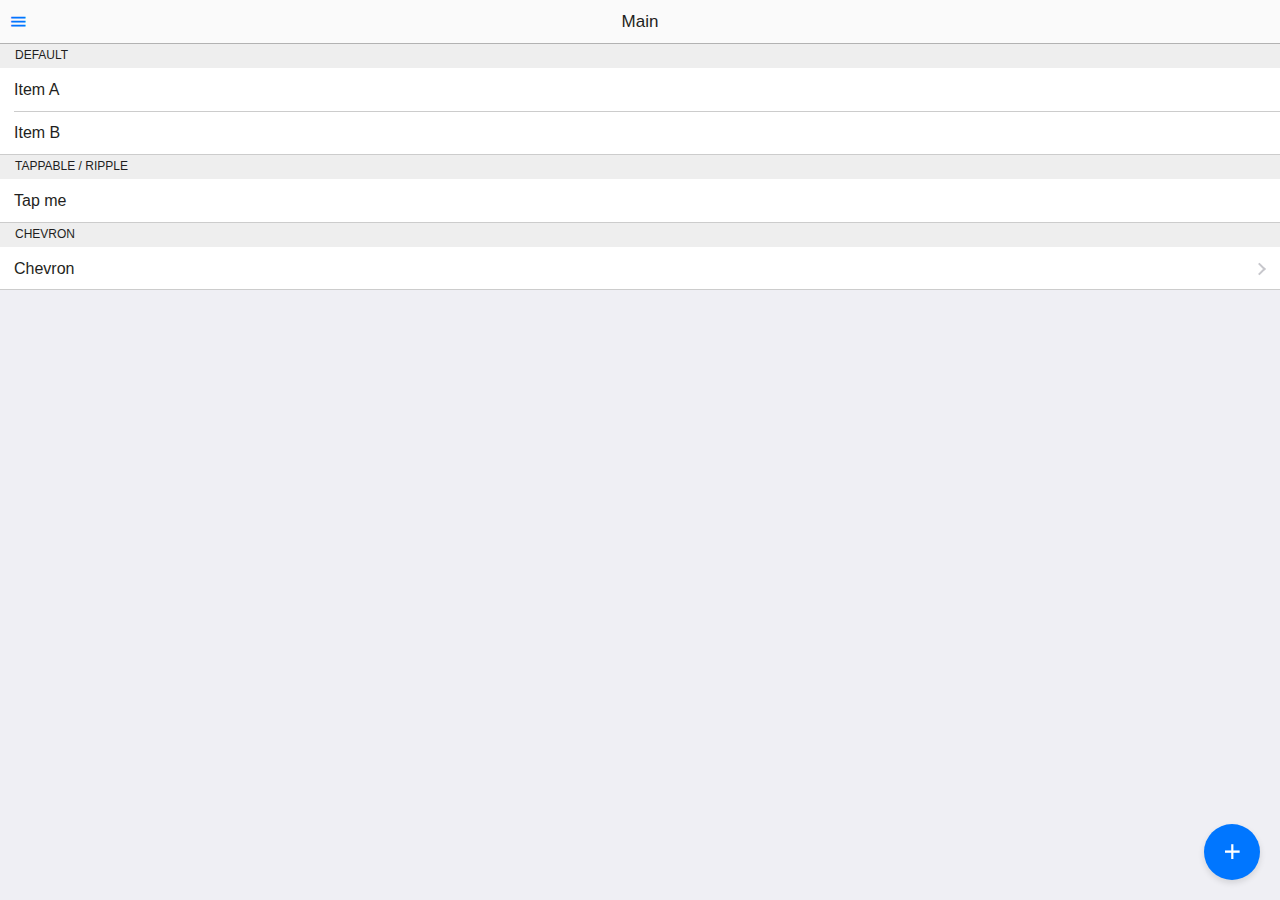
<file: index2.html>
<!DOCTYPE html>
<html>
<head>
  <link rel="stylesheet" href="lib/onsenui/css/onsenui.css">
  <link rel="stylesheet" href="lib/onsenui/css/onsen-css-components.min.css">
  <script src="lib/onsenui/js/onsenui.min.js"></script>
  <script src="lib/app.js"></script>
</head>
<body>
<ons-page id="helloworld-page">
  <ons-splitter>
  <ons-splitter-side id="menu" side="left" width="300px" collapse swipeable>
    <ons-page>
      <ons-list>
        <ons-list-item onclick="fn.load('home.html')" tappable>
          Home
        </ons-list-item>
        <ons-list-item onclick="fn.load('settings.html')" tappable>
          Settings
        </ons-list-item>
        <ons-list-item onclick="fn.load('about.html')" tappable>
          About
        </ons-list-item>
      </ons-list>
    </ons-page>
  </ons-splitter-side>
  <ons-splitter-content id="content" page="home.html"></ons-splitter-content>
</ons-splitter>

<template id="home.html">
  <ons-page>
    <ons-toolbar>
      <div class="left">
        <ons-toolbar-button onclick="fn.open()">
          <ons-icon icon="md-menu"></ons-icon>
        </ons-toolbar-button>
      </div>
      <div class="center">
        Main
      </div>
    </ons-toolbar>
	<ons-list>
		<ons-list-header>Default</ons-list-header>
		<ons-list-item>Item A</ons-list-item>
		<ons-list-item>Item B</ons-list-item>

		<ons-list-header>Tappable / Ripple</ons-list-header>
		<ons-list-item tappable>Tap me</ons-list-item>

		<ons-list-header>Chevron</ons-list-header>
		<ons-list-item modifier="chevron" tappable>Chevron</ons-list-item>	
	</ons-list>
	<ons-fab position="bottom right">
		<ons-icon icon="md-plus"></ons-icon>
	</ons-fab>
  </ons-page>
</template>

<template id="settings.html">
  <ons-page>
    <ons-toolbar>
      <div class="left">
        <ons-toolbar-button onclick="fn.open()">
          <ons-icon icon="md-menu"></ons-icon>
        </ons-toolbar-button>
      </div>
      <div class="center">
        Settings
      </div>
    </ons-toolbar>
  </ons-page>
</template>

<template id="about.html">
  <ons-page>
    <ons-toolbar>
      <div class="left">
        <ons-toolbar-button onclick="fn.open()">
          <ons-icon icon="md-menu"></ons-icon>
        </ons-toolbar-button>
      </div>
      <div class="center">
        About
      </div>
    </ons-toolbar>
  </ons-page>
</template>
  

</ons-page></body>
</html>
</file>
<file: lib/onsenui/css/onsenui.css>
/*! onsenui - v2.9.2 - 2018-02-16 */
@import url("ionicons/css/ionicons.min.css");
@import url("material-design-iconic-font/css/material-design-iconic-font.min.css");
@import url("font_awesome/css/font-awesome.min.css");


ons-page, ons-navigator,
ons-tabbar,
ons-gesture-detector {
  display: block;
  touch-action: manipulation; /* Remove click delay */
}

ons-navigator,
ons-tabbar,
ons-splitter,
ons-action-sheet,
ons-dialog,
ons-toast,
ons-alert-dialog {
  position: absolute;
  top: 0;
  left: 0;
  bottom: 0;
  right: 0;
  overflow: hidden;
  touch-action: manipulation; /* Remove click delay */
}

ons-toast {
  pointer-events: none;
}

ons-toast .toast {
  pointer-events: auto;
}

ons-tab {
  -webkit-transform: translate3d(0, 0, 0);
          transform: translate3d(0, 0, 0);
}

ons-page, ons-navigator, ons-tabbar, ons-dialog, ons-alert-dialog, ons-action-sheet, ons-toast {
  z-index: 2;
}

ons-fab, ons-speed-dial {
  z-index: 10001;
}

ons-toolbar:not([inline]), ons-bottom-toolbar {
  position: absolute;
  left: 0;
  right: 0;
  z-index: 10000;
}

ons-toolbar:not([inline]) {
  top: 0;
}

ons-bottom-toolbar {
  bottom: 0;
}

.page, .page__content,
.page--material, .page--material__content {
  background-color: transparent !important;
  background: transparent !important;
}

.page__content {
  overflow: auto;
  -webkit-overflow-scrolling: touch;
  z-index: 0;
  -ms-touch-action: pan-y;
}

.page.overflow-visible,
.page.overflow-visible .page,
.page.overflow-visible .page__content,
.page.overflow-visible ons-navigator,
.page.overflow-visible ons-splitter {
  overflow: visible;
}

.page.overflow-visible .page__content.content-swiping,
.page.overflow-visible .page__content.content-swiping .page,
.page.overflow-visible .page__content.content-swiping .page__content {
  overflow: auto;
}

.page[status-bar-fill] > .page__content {
  top: 20px;
}

.page[status-bar-fill] > .toolbar {
  padding-top: 20px;
  box-sizing: content-box;
}

.page[status-bar-fill] > .toolbar:not(.toolbar--transparent) + .page__background,
.page[status-bar-fill] > .toolbar:not(.toolbar--cover-content) + .page__background + .page__content {
  top: 64px;
}

.page[status-bar-fill] > .toolbar--material:not(.toolbar-transparent) + .page__background,
.page[status-bar-fill] > .toolbar--material:not(.toolbar--cover-content) + .page__background + .page__content {
  top: 76px;
}

.page[status-bar-fill] > .toolbar.toolbar--transparent + .page__background {
  top: 0;
}

ons-tabbar[status-bar-fill] > .tabbar--top__content {
  top: 71px;
}

ons-tabbar[status-bar-fill] > .tabbar--top {
  padding-top: 22px;
}

ons-tabbar[position="top"] .page[status-bar-fill] > .page__content {
  top: 0px;
}

.toolbar + .page__background + .page__content ons-tabbar[status-bar-fill] > .tabbar--top {
  top: 0px;
}

.toolbar + .page__background + .page__content ons-tabbar[status-bar-fill] > .tabbar--top__content {
  top: 49px;
}

.page__content > .list:not(.list--material):first-child {
  margin-top: -1px; /* Avoid double border with toolbar */
}

.page--wrapper > .page__background {
  display: none;
}

ons-action-sheet[disabled],
ons-dialog[disabled],
ons-alert-dialog[disabled],
ons-popover[disabled] {
  pointer-events: none;
  opacity: 0.75;
}

ons-list-item[disabled] {
   pointer-events: none;
}

ons-range[disabled] {
  opacity: 0.3;
  pointer-events: none;
}

ons-pull-hook {
  position: relative;
  display: block;
  margin: auto;
  text-align: center;
  z-index: 20002;
}

ons-splitter, ons-splitter-mask, ons-splitter-content, ons-splitter-side {
  display: block;
  position: absolute;
  left: 0;
  right: 0;
  top: 0;
  bottom: 0;
  box-sizing: border-box;
  z-index: 0;
}

ons-splitter-mask {
  z-index: 4;
  background-color: rgba(0, 0, 0, 0.1);
  display: none;
  opacity: 0;
}

ons-splitter-content {
  z-index: 2;
}

ons-splitter-side {
  right: auto;
  z-index: 2;
}

ons-splitter-side[side="right"] {
  right: 0;
  left: auto;
}

ons-splitter-side[mode="collapse"] {
  z-index: 5;
  left: auto;
  right: 100%;
}

ons-splitter-side[side="right"][mode="collapse"] {
  right: auto;
  left: 100%;
}

ons-splitter-side[mode="split"] {
  z-index: 3;
}

ons-toolbar-button > ons-icon[icon*="ion-"] {
  font-size: 26px;
}

ons-range, ons-select {
  display: inline-block;
}

ons-range > input {
  min-width: 50px;
  width: 100%;
}

ons-select > select {
  width: 100%;
}

ons-carousel[disabled] {
  pointer-events: none;
  opacity: 0.75;
}

ons-carousel[fullscreen] {
  height: 100%;
}

.ons-status-bar-mock {
  position: absolute;
  width: 100%;
  height: 20px;
  padding: 0 16px 0 6px;
  box-sizing: border-box;
  z-index: 30000;
  display: -webkit-box;
  display: -webkit-flex;
  display: flex;
  -webkit-box-pack: justify;
  -webkit-justify-content: space-between;
          justify-content: space-between;
  font-size: 12px;
  line-height: 20px;
  font-family: Arial, Helvetica;
}

.ons-status-bar-mock i {
  padding: 0 2px;
}

.ons-status-bar-mock.android {
  color: white;
  background-color: #222;
  font-family: Roboto, Arial, Helvetica;
}

.ons-status-bar-mock.android ~ * {
  top: 20px;
  bottom: 0;
  position: inherit;
  width: 100%;
}

.ons-ios-scroll-fix .page:not(.page--wrapper)[shown] > .page__content {
  overflow-y: hidden;
}
.ons-ios-scroll-fix ons-splitter-side > .page:not(.page--wrapper)[shown] > .page__content {
  overflow-y: auto;
}

ons-row {
  display: -webkit-box;
  display: -webkit-flex;
  display: -moz-box;
  display: -moz-flex;
  display: -ms-flexbox;
  display: flex;
  -webkit-flex-wrap: wrap;
          flex-wrap: wrap;
  width: 100%;
  box-sizing: border-box;
}

ons-row[vertical-align="top"], ons-row[align="top"] {
  -webkit-box-align: start;
  box-align: start;
  -ms-flex-align: start;
  -webkit-align-items: flex-start;
  -moz-align-items: flex-start;
  align-items: flex-start;
}

ons-row[vertical-align="bottom"], ons-row[align="bottom"] {
  -webkit-box-align: end;
  box-align: end;
  -ms-flex-align: end;
  -webkit-align-items: flex-end;
  -moz-align-items: flex-end;
  align-items: flex-end;
}

ons-row[vertical-align="center"], ons-row[align="center"] {
  -webkit-box-align: center;
  box-align: center;
  -ms-flex-align: center;
  -webkit-align-items: center;
  -moz-align-items: center;
  align-items: center;
  text-align: inherit;
}

ons-row + ons-row {
  padding-top: 0;
}

ons-col {
  -webkit-box-flex: 1;
  -webkit-flex: 1;
  -moz-box-flex: 1;
  -moz-flex: 1;
  -ms-flex: 1;
  flex: 1;
  display: block;
  width: 100%;
  box-sizing: border-box;
}

ons-col[vertical-align="top"], ons-col[align="top"] {
  -webkit-align-self: flex-start;
  -moz-align-self: flex-start;
  -ms-flex-item-align: start;
  align-self: flex-start;
}

ons-col[vertical-align="bottom"], ons-col[align="bottom"] {
  -webkit-align-self: flex-end;
  -moz-align-self: flex-end;
  -ms-flex-item-align: end;
  align-self: flex-end; }

ons-col[vertical-align="center"], ons-col[align="center"] {
  -webkit-align-self: center;
  -moz-align-self: center;
  -ms-flex-item-align: center;
  text-align: inherit;
}


/*
Copyright 2013-2015 ASIAL CORPORATION

Licensed under the Apache License, Version 2.0 (the "License");
you may not use this file except in compliance with the License.
You may obtain a copy of the License at

   http://www.apache.org/licenses/LICENSE-2.0

Unless required by applicable law or agreed to in writing, software
distributed under the License is distributed on an "AS IS" BASIS,
WITHOUT WARRANTIES OR CONDITIONS OF ANY KIND, either express or implied.
See the License for the specific language governing permissions and
limitations under the License.

 */

.ons-icon {
  display: inline-block;
  line-height: inherit;
  font-style: normal;
  font-weight: normal;
  font-size: inherit;
  text-rendering: auto;
  -webkit-font-smoothing: antialiased;
  -moz-osx-font-smoothing: grayscale;
}

.segment__button .ons-icon {
  line-height: initial;
}

:not(ons-toolbar-button):not(ons-action-sheet-button):not(.segment__button) > .ons-icon--ion {
  line-height: 0.75em;
  vertical-align: -25%;
}

.ons-icon[spin] {
  -webkit-animation: ons-icon-spin 2s infinite linear;
  -moz-animation: ons-icon-spin 2s infinite linear;
  animation: ons-icon-spin 2s infinite linear;
}

@-moz-keyframes ons-icon-spin {
  0% {
    -moz-transform: rotate(0deg);
  }
  100% {
    -moz-transform: rotate(359deg);
  }
}

@-webkit-keyframes ons-icon-spin {
  0% {
    -webkit-transform: rotate(0deg);
  }
  100% {
    -webkit-transform: rotate(359deg);
  }
}

@keyframes ons-icon-spin {
  0% {
    -webkit-transform: rotate(0deg);
    transform: rotate(0deg);
  }
  100% {
    -webkit-transform: rotate(359deg);
    transform: rotate(359deg);
  }
}

.ons-icon[rotate="90"] {
  -webkit-transform: rotate(90deg);
  -moz-transform: rotate(90deg);
  transform: rotate(90deg);
}

.ons-icon[rotate="180"] {
  -webkit-transform: rotate(180deg);
  -moz-transform: rotate(180deg);
  transform: rotate(180deg);
}

.ons-icon[rotate="270"] {
  -webkit-transform: rotate(270deg);
  -moz-transform: rotate(270deg);
  transform: rotate(270deg);
}

.ons-icon[fixed-width] {
  width: 1.28571429em;
  text-align: center;
}

.ons-icon--lg {
  font-size: 1.33333333em;
  line-height: 0.75em;
  vertical-align: -15%;
}

.ons-icon--2x {
  font-size: 2em;
}

.ons-icon--3x {
  font-size: 3em;
}

.ons-icon--4x {
  font-size: 4em;
}

.ons-icon--5x {
  font-size: 5em;
}

ons-input, ons-radio, ons-checkbox, ons-search-input {
  display: inline-block;
  position: relative;
}

ons-input .text-input,
ons-search-input .search-input {
  width: 100%;
  display: inline-block;
}

ons-input .text-input__label:not(.text-input--material__label) {
  display: none;
}

ons-input:not([float]) .text-input--material__label--active {
  display: none;
}

ons-input[disabled],
ons-radio[disabled],
ons-checkbox[disabled],
ons-segment[disabled],
ons-search-input[disabled] {
  opacity: 0.5;
  pointer-events: none;
}

ons-input input.text-input--material::-webkit-input-placeholder {
  color: transparent;
}

ons-input input.text-input--material::-moz-placeholder {
  color: transparent;
}

ons-input input.text-input--material:-ms-input-placeholder {
  color: transparent;
}

/* Suppress safe area support for pages in splitter sides */
@media (orientation: landscape) {
  html[onsflag-iphonex-landscape] ons-splitter-side[side="left"] .page__content {
    padding-right: 0;
  }
  html[onsflag-iphonex-landscape] ons-splitter-side[side="right"] .page__content {
    padding-left: 0;
  }
}
/* Support the situation that a progress bar is located just below a toolbar */
@media (orientation: landscape) {
  html[onsflag-iphonex-landscape] .page__content > ons-progress-bar > .progress-bar {
    margin-left: -44px;
    margin-right: -44px;
    width: calc(100% + 88px);
  }
}
/* Lists in .page__content in splitter-sides */
@media (orientation: landscape) {
  /* Suppress left safe area support for pages in right splitter sides */
  html[onsflag-iphonex-landscape] ons-splitter-side[side="right"] .page__content > .list:not(.list--inset) {
    margin-left: 0;
  }
  html[onsflag-iphonex-landscape] ons-splitter-side[side="right"] .page__content > .list:not(.list--inset) > .list-header {
    padding-left: 15px;
  }
  html[onsflag-iphonex-landscape] ons-splitter-side[side="right"] .page__content > .list:not(.list--inset) > .list-item {
    padding-left: 14px;
  }

  /* Suppress right safe area support for pages in left splitter sides */
  html[onsflag-iphonex-landscape] ons-splitter-side[side="left"] .page__content > .list:not(.list--inset) {
    margin-right: 0;
  }
  html[onsflag-iphonex-landscape] ons-splitter-side[side="left"] .page__content > .list:not(.list--inset) > .list-item--chevron:before {
    right: 16px;
  }
  html[onsflag-iphonex-landscape] ons-splitter-side[side="left"] .page__content > .list:not(.list--inset) > .list-item > .list-item__center:last-child {
    padding-right: 6px;
  }
  html[onsflag-iphonex-landscape] ons-splitter-side[side="left"] .page__content > .list:not(.list--inset) > .list-item > .list-item__right {
    padding-right: 12px;
  }
  html[onsflag-iphonex-landscape] ons-splitter-side[side="left"] .page__content > .list:not(.list--inset) > .list-item > .list-item--chevron__right {
    padding-right: 30px;
  }
}

/*
Copyright 2013-2015 ASIAL CORPORATION

Licensed under the Apache License, Version 2.0 (the "License");
you may not use this file except in compliance with the License.
You may obtain a copy of the License at

   http://www.apache.org/licenses/LICENSE-2.0

Unless required by applicable law or agreed to in writing, software
distributed under the License is distributed on an "AS IS" BASIS,
WITHOUT WARRANTIES OR CONDITIONS OF ANY KIND, either express or implied.
See the License for the specific language governing permissions and
limitations under the License.

 */

ons-progress-bar {
  display: block;
}

ons-progress-circular {
  display: inline-block;
  width: 32px;
  height: 32px;
}

ons-progress-circular > svg.progress-circular {
  width: 100%;
  height: 100%;
}

/*
Copyright 2013-2015 ASIAL CORPORATION

Licensed under the Apache License, Version 2.0 (the "License");
you may not use this file except in compliance with the License.
You may obtain a copy of the License at

   http://www.apache.org/licenses/LICENSE-2.0

Unless required by applicable law or agreed to in writing, software
distributed under the License is distributed on an "AS IS" BASIS,
WITHOUT WARRANTIES OR CONDITIONS OF ANY KIND, either express or implied.
See the License for the specific language governing permissions and
limitations under the License.

 */
.ripple {
  display: block;
  position: absolute;
  overflow: hidden;
  top: 0;
  left: 0;
  right: 0;
  bottom: 0;
  pointer-events: none;
}

.ripple__background {
  background: rgba(255, 255, 255, 0.2);
  position: absolute;
  top: 0;
  left: 0;
  right: 0;
  bottom: 0;
  opacity: 0;
  pointer-events: none;
}

.ripple__wave {
  background: rgba(255, 255, 255, 0.2);
  width: 0;
  height: 0;
  border-radius: 50%;
  position: absolute;
  top: 0;
  left: 0;
  z-index: 0;
  pointer-events: none;
}

/* FIXME */
ons-list-item .ripple__wave,
ons-list-item .ripple__background,
.button--material--flat .ripple__wave,
.button--material--flat .ripple__background {
  background: rgba(189, 189, 189, 0.3);
}

.ripple--light-gray__wave,
.ripple--light-gray__background {
  background: rgba(189, 189, 189, 0.3);
}


/*
Copyright 2013-2015 ASIAL CORPORATION

Licensed under the Apache License, Version 2.0 (the "License");
you may not use this file except in compliance with the License.
You may obtain a copy of the License at

   http://www.apache.org/licenses/LICENSE-2.0

Unless required by applicable law or agreed to in writing, software
distributed under the License is distributed on an "AS IS" BASIS,
WITHOUT WARRANTIES OR CONDITIONS OF ANY KIND, either express or implied.
See the License for the specific language governing permissions and
limitations under the License.

 */

.ons-swiper {
  overflow: hidden;
  display: block;
  box-sizing: border-box;
}

.ons-swiper-target {
  display: -webkit-box;
  display: -webkit-flex;
  display: flex;
  height: 100%;
  z-index: 1;
  -webkit-box-orient: horizontal;
  -webkit-box-direction: normal;
  -webkit-flex-direction: row;
          flex-direction: row;
}

.ons-swiper-target--vertical {
  -webkit-box-orient: vertical;
  -webkit-box-direction: normal;
  -webkit-flex-direction: column;
          flex-direction: column;
}

.ons-swiper-target > * {
  height: inherit;
  -webkit-flex-shrink: 0;
          flex-shrink: 0;
  box-sizing: border-box;
  width: 100%;
  position: relative !important;
}

.ons-swiper-target.active:not(.swiping) > .page:not([shown]) {
  visibility: hidden;
}

.ons-swiper-tabbar .tabbar--material__button:after {
  display: none;
}

.ons-swiper-blocker {
  display: block;
  position: absolute;
  top: 0;
  bottom: 0;
  left: 0;
  right: 0;
  pointer-events: none
}
</file>
<file: lib/onsenui/css/onsen-css-components.min.css>
/* Custom Theme for Onsen UI 2.9.2 */

/*!
 * Copyright 2013-2017 ASIAL CORPORATION
 *
 * Licensed under the Apache License, Version 2.0 (the "License");
 * you may not use this file except in compliance with the License.
 * You may obtain a copy of the License at
 *
 *    http://www.apache.org/licenses/LICENSE-2.0
 *
 * Unless required by applicable law or agreed to in writing, software
 * distributed under the License is distributed on an "AS IS" BASIS,
 * WITHOUT WARRANTIES OR CONDITIONS OF ANY KIND, either express or implied.
 * See the License for the specific language governing permissions and
 * limitations under the License.
 *
 *//*!
 * Copyright 2012 Adobe Systems Inc.;
 *
 * Licensed under the Apache License, Version 2.0 (the "License");
 * you may not use this file except in compliance with the License.
 * You may obtain a copy of the License at
 *
 * http://www.apache.org/licenses/LICENSE-2.0
 *
 * Unless required by applicable law or agreed to in writing, software
 * distributed under the License is distributed on an "AS IS" BASIS,
 * WITHOUT WARRANTIES OR CONDITIONS OF ANY KIND, either express or implied.
 * See the License for the specific language governing permissions and
 * limitations under the License.
 *
 */html{height:100%;width:100%}body{position:absolute;overflow:hidden;top:0;right:0;left:0;bottom:0;padding:0;margin:0;-webkit-text-size-adjust:100%;touch-action:manipulation}a,abbr,acronym,address,applet,article,aside,audio,b,big,blockquote,body,canvas,caption,center,cite,code,dd,del,details,dfn,div,dl,dt,em,embed,fieldset,figcaption,figure,footer,form,h1,h2,h3,h4,h5,h6,header,hgroup,html,i,iframe,img,ins,kbd,label,legend,li,mark,menu,nav,object,ol,output,p,pre,q,ruby,s,samp,section,small,span,strike,strong,sub,summary,sup,table,tbody,td,tfoot,th,thead,time,tr,tt,u,ul,var,video{-webkit-user-select:none;-moz-user-select:none;-ms-user-select:none;user-select:none;-webkit-tap-highlight-color:transparent;-webkit-touch-callout:none}input,select,textarea{-webkit-user-select:auto;-ms-user-select:auto;user-select:auto;-moz-user-select:text;-webkit-touch-callout:none}a,button,input,select,textarea{touch-action:manipulation}input:active,input:focus,select:active,select:focus,textarea:active,textarea:focus{outline:0}h1{font-size:36px}h2{font-size:30px}h3{font-size:24px}h4,h5,h6{font-size:18px}.page{font-family:-apple-system,'Helvetica Neue',Helvetica,Arial,'Lucida Grande',sans-serif;-webkit-font-smoothing:antialiased;-moz-osx-font-smoothing:grayscale;font-weight:400;background-color:#efeff4;position:absolute;top:0;left:0;right:0;bottom:0;overflow-x:visible;overflow-y:hidden;color:#1f1f21;-ms-overflow-style:none;-webkit-font-smoothing:antialiased}.page::-webkit-scrollbar{display:none}.page__content{background-color:#efeff4;position:absolute;top:0;left:0;right:0;bottom:0;box-sizing:border-box}.page__background{background-color:#efeff4;position:absolute;top:0;left:0;right:0;bottom:0;box-sizing:border-box}.page--material{font-family:Roboto,Noto,sans-serif;-webkit-font-smoothing:antialiased;font-weight:400;background-color:#eceff1}.page--material__content{font-family:Roboto,Noto,sans-serif;-webkit-font-smoothing:antialiased;font-weight:400;font-weight:400}.page__content h1,.page__content h2,.page__content h3,.page__content h4,.page__content h5{font-family:Roboto,Noto,sans-serif;-webkit-font-smoothing:antialiased;font-weight:400;font-weight:500;margin:.6em 0;padding:0}.page__content h1{font-size:28px}.page__content h2{font-size:24px}.page__content h3{font-size:20px}.page--material__content h1,.page--material__content h2,.page--material__content h3,.page--material__content h4,.page--material__content h5{font-family:Roboto,Noto,sans-serif;-webkit-font-smoothing:antialiased;font-weight:400;font-weight:500;margin:.6em 0;padding:0}.page--material__content h1{font-size:28px}.page--material__content h2{font-size:24px}.page--material__content h3{font-size:20px}.page--material__background{background-color:#eceff1}.switch{display:inline-block;vertical-align:top;box-sizing:border-box;background-clip:padding-box;position:relative;min-width:51px;font-size:17px;padding:0 20px;border:none;overflow:visible;width:51px;height:32px;z-index:0;text-align:left}.switch__input{position:absolute;right:0;top:0;left:0;bottom:0;padding:0;border:0;background-color:transparent;z-index:1;vertical-align:top;outline:0;width:100%;height:100%;margin:0;-webkit-appearance:none;-moz-appearance:none;appearance:none;z-index:0}.switch__toggle{background-color:#fff;position:absolute;top:0;left:0;right:0;bottom:0;border-radius:30px;transition-property:all;transition-duration:.35s;transition-timing-function:ease-out;box-shadow:inset 0 0 0 2px #e5e5e5}.switch__handle{box-sizing:border-box;background-clip:padding-box;position:absolute;content:'';border-radius:28px;height:28px;width:28px;background-color:#fff;left:1px;top:2px;transition-property:all;transition-duration:.35s;transition-timing-function:cubic-bezier(.59,.01,.5,.99);box-shadow:0 0 1px 0 rgba(0,0,0,.25),0 3px 2px rgba(0,0,0,.25)}.switch--active__handle{transition:none}:checked+.switch__toggle{box-shadow:inset 0 0 0 2px #44db5e;background-color:#44db5e}:checked+.switch__toggle>.switch__handle{left:21px;box-shadow:0 3px 2px rgba(0,0,0,.25)}:disabled+.switch__toggle{opacity:.3;cursor:default;pointer-events:none}.switch__touch{position:absolute;top:-5px;bottom:-5px;left:-10px;right:-10px}.switch--material{width:36px;height:24px;padding:0 10px;min-width:36px}.switch--material__toggle{background-color:#b0afaf;margin-top:5px;height:14px;box-shadow:none}.switch--material__input{position:absolute;right:0;top:0;left:0;bottom:0;padding:0;border:0;background-color:transparent;z-index:1;vertical-align:top;outline:0;width:100%;height:100%;margin:0;-webkit-appearance:none;-moz-appearance:none;appearance:none;z-index:0}.switch--material__handle{background-color:#f1f1f1;left:0;margin-top:-5px;width:20px;height:20px;box-shadow:0 4px 5px 0 rgba(0,0,0,.14),0 1px 10px 0 rgba(0,0,0,.12),0 2px 4px -1px rgba(0,0,0,.4)}:checked+.switch--material__toggle{background-color:#37474f;background-color:rgba(55,71,79,.5);box-shadow:none}:checked+.switch--material__toggle>.switch--material__handle{left:16px;background-color:#37474f;box-shadow:0 2px 2px 0 rgba(0,0,0,.14),0 1px 5px 0 rgba(0,0,0,.12),0 3px 1px -2px rgba(0,0,0,.2)}:disabled+.switch--material__toggle{opacity:.3;cursor:default;pointer-events:none}.switch--material__handle:before{background:0 0;content:'';display:block;width:100%;height:100%;border-radius:50%;z-index:0;box-shadow:0 0 0 0 rgba(0,0,0,.12);transition:box-shadow .1s linear}.switch--material__toggle>.switch--active__handle:before{box-shadow:0 0 0 14px rgba(0,0,0,.12)}:checked+.switch--material__toggle>.switch--active__handle:before{box-shadow:0 0 0 14px rgba(55,71,79,.2)}.switch--material__touch{position:absolute;top:-10px;bottom:-10px;left:-15px;right:-15px}.range{display:inline-block;position:relative;width:100px;height:30px;margin:0;padding:0;background-image:linear-gradient(#a4aab3,#a4aab3);background-position:left center;background-size:100% 2px;background-repeat:no-repeat;background-color:transparent}.range__input{box-sizing:border-box;background-clip:padding-box;padding:0;margin:0;font:inherit;color:inherit;background:0 0;border:none;vertical-align:top;outline:0;line-height:1;-webkit-appearance:none;-moz-appearance:none;appearance:none;background-image:linear-gradient(#0076ff,#0076ff);background-position:left center;background-size:0 2px;background-repeat:no-repeat;height:30px;position:relative;z-index:1;width:100%}.range__input::-moz-range-track{position:relative;border:none;background:0 0;box-shadow:none;top:0;margin:0;padding:0}.range__input::-ms-track{position:relative;border:none;background-color:#a4aab3;height:0;border-radius:50%}.range__input::-webkit-slider-thumb{cursor:pointer;position:relative;height:28px;width:28px;background-color:#fff;border:none;box-shadow:0 0 1px 0 rgba(0,0,0,.25),0 3px 2px rgba(0,0,0,.25);border-radius:50%;margin:0;padding:0;box-sizing:border-box;-webkit-appearance:none;appearance:none;top:0;z-index:1}.range__input::-moz-range-thumb{cursor:pointer;position:relative;height:28px;width:28px;background-color:#fff;border:none;box-shadow:0 0 1px 0 rgba(0,0,0,.25),0 3px 2px rgba(0,0,0,.25);border-radius:50%;margin:0;padding:0}.range__input::-ms-thumb{cursor:pointer;position:relative;height:28px;width:28px;background-color:#fff;border:none;box-shadow:0 0 1px 0 rgba(0,0,0,.25),0 3px 2px rgba(0,0,0,.25);border-radius:50%;margin:0;padding:0;top:0}.range__input::-ms-fill-lower{height:2px;background-color:#0076ff}.range__input::-ms-tooltip{display:none}.range__input:disabled{opacity:1;pointer-events:none}.range__focus-ring{pointer-events:none;top:0;left:0;display:none;box-sizing:border-box;background-clip:padding-box;padding:0;margin:0;font:inherit;color:inherit;background:0 0;border:none;vertical-align:top;outline:0;line-height:1;-webkit-appearance:none;-moz-appearance:none;appearance:none;background:0 0;height:30px;position:absolute;z-index:0;width:100%}.range--disabled{opacity:.3;cursor:default;pointer-events:none;pointer-events:none}.range--material{position:relative;background-image:linear-gradient(#bdbdbd,#bdbdbd)}.range--material__input{background-image:linear-gradient(#31313a,#31313a);background-position:center left;background-size:0 2px}.range--material__focus-ring{display:block}.range--material__focus-ring::-webkit-slider-thumb{-webkit-appearance:none;appearance:none;width:14px;height:14px;border:none;box-shadow:0 0 0 9px #31313a;background-color:#31313a;border-radius:50%;opacity:0;transition:opacity .25s ease-out,-webkit-transform .25s ease-out;transition:opacity .25s ease-out,transform .25s ease-out;transition:opacity .25s ease-out,transform .25s ease-out,-webkit-transform .25s ease-out}.range--material__input.range__input--active+.range--material__focus-ring::-webkit-slider-thumb{opacity:.2;-webkit-transform:scale(1.5,1.5,1.5);transform:scale(1.5,1.5,1.5)}.range--material__input::-webkit-slider-thumb{position:relative;box-sizing:border-box;border:none;background-color:transparent;width:14px;height:32px;border-radius:0;box-shadow:none;background-image:radial-gradient(circle farthest-corner,#31313a 0,#31313a 6.6px,transparent 7px);transition:-webkit-transform .1s linear;transition:transform .1s linear;transition:transform .1s linear,-webkit-transform .1s linear;overflow:visible}.range--material__input[_zero]::-webkit-slider-thumb{background-image:radial-gradient(circle farthest-corner,#f2f2f2 0,#f2f2f2 4px,#bdbdbd 4px,#bdbdbd 6.4px,transparent 7px)}.range--material__input[_zero]+.range--material__focus-ring::-webkit-slider-thumb{box-shadow:0 0 0 9px #bdbdbd}.range--material__input::-moz-range-track{background:0 0}.range--material__input::-moz-range-thumb,.range--material__input:focus::-moz-range-thumb{box-sizing:border-box;border:none;width:14px;height:32px;border-radius:0;background-color:transparent;background-image:-moz-radial-gradient(circle farthest-corner,#31313a 0,#31313a 6.6px,transparent 7px);box-shadow:none}.range--material__input.range__input--active::-webkit-slider-thumb,.range--material__input:active::-webkit-slider-thumb{-webkit-transform:scale(1.5);transform:scale(1.5);transition:-webkit-transform .1s linear;transition:transform .1s linear;transition:transform .1s linear,-webkit-transform .1s linear}.range--disabled.range--material{opacity:1}.range--disabled>.range--material__input{background-image:none}.range--material__input:disabled::-webkit-slider-thumb{background-image:radial-gradient(circle farthest-corner,#b0b0b0 0,#b0b0b0 4px,#eee 4.4px,#eee 7.6px,transparent 7.6px);transition:none}.range--material__input:disabled::-moz-range-thumb{background-image:-moz-radial-gradient(circle farthest-corner,#b0b0b0 0,#b0b0b0 4px,#eee 4.4px,#eee 7.6px,transparent 7.6px);transition:none}.notification{position:relative;display:inline-block;vertical-align:top;font:inherit;border:none;box-sizing:border-box;background-clip:padding-box;padding:0;margin:0;font:inherit;color:inherit;background:0 0;border:none;line-height:normal;font-family:-apple-system,'Helvetica Neue',Helvetica,Arial,'Lucida Grande',sans-serif;-webkit-font-smoothing:antialiased;-moz-osx-font-smoothing:grayscale;font-weight:400;cursor:default;-webkit-user-select:none;-moz-user-select:none;-ms-user-select:none;user-select:none;text-overflow:ellipsis;white-space:nowrap;overflow:hidden;text-decoration:none;margin:0;padding:0 4px;width:auto;height:19px;border-radius:19px;background-color:#fe3824;color:#fff;text-align:center;font-size:16px;min-width:19px;line-height:19px;font-weight:400}.notification:empty{display:none}.notification--material{font-family:Roboto,Noto,sans-serif;-webkit-font-smoothing:antialiased;font-weight:400;background-color:#e91e63;font-size:16px;font-weight:500;color:#fff}.toolbar{font-family:-apple-system,'Helvetica Neue',Helvetica,Arial,'Lucida Grande',sans-serif;-webkit-font-smoothing:antialiased;-moz-osx-font-smoothing:grayscale;font-weight:400;box-sizing:border-box;background-clip:padding-box;white-space:nowrap;overflow:hidden;word-spacing:0;padding:0;margin:0;font:inherit;color:inherit;background:0 0;border:none;line-height:normal;cursor:default;-webkit-user-select:none;-moz-user-select:none;-ms-user-select:none;user-select:none;z-index:2;display:-webkit-box;display:-webkit-flex;display:flex;-webkit-box-align:stretch;-webkit-align-items:stretch;align-items:stretch;-webkit-flex-wrap:nowrap;flex-wrap:nowrap;height:44px;padding-left:0;padding-right:0;background:#fafafa;color:#1f1f21;box-shadow:none;font-weight:400;width:100%;white-space:nowrap;border-bottom:none;background-size:100% 1px;background-repeat:no-repeat;background-position:bottom;background-image:linear-gradient(0deg,#b2b2b2,#b2b2b2 100%)}@media (-webkit-min-device-pixel-ratio:2),(min-resolution:192dpi),(min-resolution:2dppx){.toolbar{background-image:linear-gradient(0deg,#b2b2b2,#b2b2b2 50%,transparent 50%)}}.toolbar__bg{background:#fafafa}.toolbar__item{box-sizing:border-box;background-clip:padding-box;padding:0;margin:0;font:inherit;color:inherit;background:0 0;border:none;line-height:normal;height:44px;overflow:visible;display:block;vertical-align:middle}.toolbar__left{box-sizing:border-box;background-clip:padding-box;padding:0;margin:0;font:inherit;color:inherit;background:0 0;border:none;line-height:normal;max-width:50%;width:27%;text-align:left;line-height:44px}.toolbar__right{box-sizing:border-box;background-clip:padding-box;padding:0;margin:0;font:inherit;color:inherit;background:0 0;border:none;line-height:normal;max-width:50%;width:27%;text-align:right;line-height:44px}.toolbar__center{box-sizing:border-box;background-clip:padding-box;padding:0;margin:0;font:inherit;color:inherit;background:0 0;border:none;line-height:normal;width:46%;text-align:center;line-height:44px;font-size:17px;font-weight:500;color:#1f1f21}.toolbar__title{line-height:44px;font-size:17px;font-weight:500;color:#1f1f21;margin:0;padding:0;overflow:visible}.toolbar__center:first-child:last-child{width:100%}.bottom-bar{font-family:-apple-system,'Helvetica Neue',Helvetica,Arial,'Lucida Grande',sans-serif;-webkit-font-smoothing:antialiased;-moz-osx-font-smoothing:grayscale;font-weight:400;box-sizing:border-box;background-clip:padding-box;white-space:nowrap;overflow:hidden;word-spacing:0;padding:0;margin:0;font:inherit;color:inherit;background:0 0;border:none;line-height:normal;cursor:default;-webkit-user-select:none;-moz-user-select:none;-ms-user-select:none;user-select:none;z-index:2;display:block;height:44px;padding-left:0;padding-right:0;background:#fafafa;color:#1f1f21;box-shadow:none;font-weight:400;border-bottom:none;border-top:1px solid #b2b2b2;position:absolute;bottom:0;right:0;left:0;border-top:none;background-size:100% 1px;background-repeat:no-repeat;background-position:top;background-image:linear-gradient(180deg,#b2b2b2,#b2b2b2 100%)}@media (-webkit-min-device-pixel-ratio:2),(min-resolution:192dpi),(min-resolution:2dppx){.bottom-bar{background-image:linear-gradient(180deg,#b2b2b2,#b2b2b2 50%,transparent 50%)}}.bottom-bar__line-height{line-height:44px;padding-bottom:0;padding-top:0}.bottom-bar--aligned{display:-webkit-box;display:-webkit-flex;display:flex;-webkit-flex-wrap:nowrap;flex-wrap:nowrap;line-height:44px}.bottom-bar--transparent{background-color:transparent;background-image:none;border:none}.toolbar--material{display:-webkit-box;display:-webkit-flex;display:flex;-webkit-flex-wrap:nowrap;flex-wrap:nowrap;-webkit-box-pack:justify;-webkit-justify-content:space-between;justify-content:space-between;height:56px;border-bottom:0;box-shadow:0 1px 5px rgba(0,0,0,.3);padding:0;background-color:#165785;background-color:rgba(22,87,133,1);background-size:0}.toolbar--noshadow{box-shadow:none;background-image:none;border-bottom:none}.toolbar--material__left,.toolbar--material__right{font-family:Roboto,Noto,sans-serif;-webkit-font-smoothing:antialiased;font-weight:400;font-size:20px;font-weight:500;color:#ccd2d7;color:rgba(204,210,215,1);height:56px;min-width:72px;width:auto;line-height:56px}.toolbar--material__center{font-family:Roboto,Noto,sans-serif;-webkit-font-smoothing:antialiased;font-weight:400;font-size:20px;font-weight:500;color:#ccd2d7;color:rgba(204,210,215,1);height:56px;width:auto;-webkit-box-flex:1;-webkit-flex-grow:1;flex-grow:1;overflow:hidden;text-overflow:ellipsis;text-align:left;line-height:56px}.toolbar--material__center:first-child{margin-left:16px}.toolbar--material__center:last-child{margin-right:16px}.toolbar--material__left:empty,.toolbar--material__right:empty{min-width:16px}.toolbar--transparent{background-color:transparent;box-shadow:none;background-image:none;border-bottom:none}.button{position:relative;display:inline-block;box-sizing:border-box;background-clip:padding-box;padding:0;margin:0;font:inherit;color:inherit;background:0 0;border:none;line-height:normal;font-family:-apple-system,'Helvetica Neue',Helvetica,Arial,'Lucida Grande',sans-serif;-webkit-font-smoothing:antialiased;-moz-osx-font-smoothing:grayscale;font-weight:400;cursor:default;-webkit-user-select:none;-moz-user-select:none;-ms-user-select:none;user-select:none;text-overflow:ellipsis;white-space:nowrap;overflow:hidden;height:auto;text-decoration:none;padding:4px 10px;font-size:17px;line-height:32px;letter-spacing:0;color:#fff;vertical-align:middle;background-color:#0076ff;border:0 solid currentColor;border-radius:3px;transition:none}.button:hover{transition:none}.button:active{background-color:#0076ff;transition:none;opacity:.2}.button:focus{outline:0}.button:disabled,.button[disabled]{opacity:.3;cursor:default;pointer-events:none}.button--outline{background-color:transparent;border:1px solid #0076ff;color:#0076ff}.button--outline:active{background-color:#b3d6ff;border:1px solid #0076ff;color:#0076ff;opacity:1}.button--outline:hover{border:1px solid #0076ff;transition:0}.button--light{background-color:transparent;color:#000;color:rgba(0,0,0,.4);border:1px solid #000;border:1px solid rgba(0,0,0,.2)}.button--light:active{background-color:#000;background-color:rgba(0,0,0,.05);color:#000;color:rgba(0,0,0,.4);border:1px solid #000;border:1px solid rgba(0,0,0,.2);opacity:1}.button--quiet{position:relative;display:inline-block;box-sizing:border-box;background-clip:padding-box;padding:0;margin:0;font:inherit;color:inherit;background:0 0;border:none;line-height:normal;font-family:-apple-system,'Helvetica Neue',Helvetica,Arial,'Lucida Grande',sans-serif;-webkit-font-smoothing:antialiased;-moz-osx-font-smoothing:grayscale;font-weight:400;cursor:default;-webkit-user-select:none;-moz-user-select:none;-ms-user-select:none;user-select:none;text-overflow:ellipsis;white-space:nowrap;overflow:hidden;height:auto;text-decoration:none;padding:4px 10px;font-size:17px;line-height:32px;letter-spacing:0;color:#fff;vertical-align:middle;background-color:#0076ff;border:0 solid currentColor;border-radius:3px;transition:none;background:0 0;border:1px solid transparent;box-shadow:none;background:0 0;color:#0076ff;border:none}.button--quiet:disabled,.button--quiet[disabled]{opacity:.3;cursor:default;pointer-events:none;border:none}.button--quiet:hover{transition:none}.button--quiet:focus{outline:0}.button--quiet:active{background-color:transparent;border:none;transition:none;opacity:.2;color:#0076ff}.button--cta{position:relative;display:inline-block;box-sizing:border-box;background-clip:padding-box;padding:0;margin:0;font:inherit;color:inherit;background:0 0;border:none;line-height:normal;font-family:-apple-system,'Helvetica Neue',Helvetica,Arial,'Lucida Grande',sans-serif;-webkit-font-smoothing:antialiased;-moz-osx-font-smoothing:grayscale;font-weight:400;cursor:default;-webkit-user-select:none;-moz-user-select:none;-ms-user-select:none;user-select:none;text-overflow:ellipsis;white-space:nowrap;overflow:hidden;height:auto;text-decoration:none;padding:4px 10px;font-size:17px;line-height:32px;letter-spacing:0;color:#fff;vertical-align:middle;background-color:#0076ff;border:0 solid currentColor;border-radius:3px;transition:none;border:none;background-color:#25a6d9;color:#fff}.button--cta:hover{transition:none}.button--cta:focus{outline:0}.button--cta:active{color:#fff;background-color:#25a6d9;transition:none;opacity:.2}.button--cta:disabled,.button--cta[disabled]{opacity:.3;cursor:default;pointer-events:none}.button--large{font-size:17px;font-weight:500;line-height:36px;padding:4px 12px;display:block;width:100%;text-align:center}.button--large:active{background-color:#0076ff;transition:none;opacity:.2;transition:none}.button--large:disabled,.button--large[disabled]{opacity:.3;cursor:default;pointer-events:none}.button--large:hover{transition:none}.button--large:focus{outline:0}.button--large--quiet{position:relative;display:inline-block;box-sizing:border-box;background-clip:padding-box;padding:0;margin:0;font:inherit;color:inherit;background:0 0;border:none;line-height:normal;font-family:-apple-system,'Helvetica Neue',Helvetica,Arial,'Lucida Grande',sans-serif;-webkit-font-smoothing:antialiased;-moz-osx-font-smoothing:grayscale;font-weight:400;cursor:default;-webkit-user-select:none;-moz-user-select:none;-ms-user-select:none;user-select:none;text-overflow:ellipsis;white-space:nowrap;overflow:hidden;height:auto;text-decoration:none;padding:4px 10px;font-size:17px;line-height:32px;letter-spacing:0;color:#fff;vertical-align:middle;background-color:#0076ff;border:0 solid currentColor;border-radius:3px;transition:none;font-size:17px;font-weight:500;line-height:36px;padding:4px 12px;display:block;width:100%;background:0 0;border:1px solid transparent;box-shadow:none;color:#0076ff;text-align:center}.button--large--quiet:active{transition:none;opacity:.2;color:#0076ff;background:0 0;border:1px solid transparent;box-shadow:none}.button--large--quiet:disabled,.button--large--quiet[disabled]{opacity:.3;cursor:default;pointer-events:none}.button--large--quiet:hover{transition:none}.button--large--quiet:focus{outline:0}.button--large--cta{position:relative;display:inline-block;box-sizing:border-box;background-clip:padding-box;padding:0;margin:0;font:inherit;color:inherit;background:0 0;border:none;line-height:normal;font-family:-apple-system,'Helvetica Neue',Helvetica,Arial,'Lucida Grande',sans-serif;-webkit-font-smoothing:antialiased;-moz-osx-font-smoothing:grayscale;font-weight:400;cursor:default;-webkit-user-select:none;-moz-user-select:none;-ms-user-select:none;user-select:none;text-overflow:ellipsis;white-space:nowrap;overflow:hidden;height:auto;text-decoration:none;padding:4px 10px;font-size:17px;line-height:32px;letter-spacing:0;color:#fff;vertical-align:middle;background-color:#0076ff;border:0 solid currentColor;border-radius:3px;transition:none;border:none;background-color:#25a6d9;color:#fff;font-size:17px;font-weight:500;line-height:36px;padding:4px 12px;width:100%;text-align:center;display:block}.button--large--cta:hover{transition:none}.button--large--cta:focus{outline:0}.button--large--cta:active{color:#fff;background-color:#25a6d9;transition:none;opacity:.2}.button--large--cta:disabled,.button--large--cta[disabled]{opacity:.3;cursor:default;pointer-events:none}.button--material{position:relative;display:inline-block;box-sizing:border-box;background-clip:padding-box;padding:0;margin:0;font:inherit;color:inherit;background:0 0;border:none;line-height:normal;font-family:-apple-system,'Helvetica Neue',Helvetica,Arial,'Lucida Grande',sans-serif;-webkit-font-smoothing:antialiased;-moz-osx-font-smoothing:grayscale;font-weight:400;cursor:default;-webkit-user-select:none;-moz-user-select:none;-ms-user-select:none;user-select:none;text-overflow:ellipsis;white-space:nowrap;overflow:hidden;height:auto;text-decoration:none;padding:4px 10px;font-size:17px;line-height:32px;letter-spacing:0;color:#fff;vertical-align:middle;background-color:#0076ff;border:0 solid currentColor;border-radius:3px;transition:none;box-shadow:0 2px 2px 0 rgba(0,0,0,.14),0 1px 5px 0 rgba(0,0,0,.12),0 3px 1px -2px rgba(0,0,0,.2);font-family:Roboto,Noto,sans-serif;-webkit-font-smoothing:antialiased;font-weight:400;min-height:36px;line-height:36px;padding:0 16px;text-align:center;font-size:14px;-webkit-transform:translate3d(0,0,0);transform:translate3d(0,0,0);text-transform:uppercase;background-color:#2979ff;color:#fff;font-weight:500;transition:background-color .25s linear;opacity:1;transition:all .25s linear}.button--material:hover{transition:all .25s linear}.button--material:active{box-shadow:0 6px 10px 0 rgba(0,0,0,.14),0 1px 18px 0 rgba(0,0,0,.12),0 3px 5px -1px rgba(0,0,0,.4);background-color:#2979ff;opacity:.9;transition:all .25s linear}.button--material:focus{outline:0}.button--material:disabled,.button--material[disabled]{transition:none;box-shadow:none;background-color:#4f4f4f;background-color:rgba(79,79,79,.26);color:#000;color:rgba(0,0,0,.26);opacity:1}.button--material--flat{position:relative;display:inline-block;box-sizing:border-box;background-clip:padding-box;padding:0;margin:0;font:inherit;color:inherit;background:0 0;border:none;line-height:normal;font-family:-apple-system,'Helvetica Neue',Helvetica,Arial,'Lucida Grande',sans-serif;-webkit-font-smoothing:antialiased;-moz-osx-font-smoothing:grayscale;font-weight:400;cursor:default;-webkit-user-select:none;-moz-user-select:none;-ms-user-select:none;user-select:none;text-overflow:ellipsis;white-space:nowrap;overflow:hidden;height:auto;text-decoration:none;padding:4px 10px;font-size:17px;line-height:32px;letter-spacing:0;color:#fff;vertical-align:middle;background-color:#0076ff;border:0 solid currentColor;border-radius:3px;transition:none;box-shadow:0 2px 2px 0 rgba(0,0,0,.14),0 1px 5px 0 rgba(0,0,0,.12),0 3px 1px -2px rgba(0,0,0,.2);font-family:Roboto,Noto,sans-serif;-webkit-font-smoothing:antialiased;font-weight:400;min-height:36px;line-height:36px;padding:0 16px;text-align:center;font-size:14px;-webkit-transform:translate3d(0,0,0);transform:translate3d(0,0,0);text-transform:uppercase;background-color:#2979ff;color:#fff;font-weight:500;transition:background-color .25s linear;box-shadow:none;background-color:transparent;color:#2979ff;transition:all .25s linear}.button--material--flat:hover{transition:all .25s linear}.button--material--flat:focus{box-shadow:none;background-color:transparent;color:#2979ff;outline:0;opacity:1;border:none}.button--material--flat:active{box-shadow:none;outline:0;opacity:1;border:none;background-color:#999;background-color:rgba(153,153,153,.2);color:#2979ff;transition:all .25s linear}.button--material--flat:disabled,.button--material--flat[disabled]{transition:none;opacity:1;box-shadow:none;background-color:transparent;color:#000;color:rgba(0,0,0,.26)}.button-bar{font-family:-apple-system,'Helvetica Neue',Helvetica,Arial,'Lucida Grande',sans-serif;-webkit-font-smoothing:antialiased;-moz-osx-font-smoothing:grayscale;font-weight:400;display:-webkit-inline-box;display:-webkit-inline-flex;display:inline-flex;-webkit-box-align:stretch;-webkit-align-items:stretch;align-items:stretch;-webkit-align-content:stretch;align-content:stretch;-webkit-flex-wrap:nowrap;flex-wrap:nowrap;margin:0;padding:0;border:none}.button-bar__item{font-family:-apple-system,'Helvetica Neue',Helvetica,Arial,'Lucida Grande',sans-serif;-webkit-font-smoothing:antialiased;-moz-osx-font-smoothing:grayscale;font-weight:400;border-radius:0;width:100%;padding:0;margin:0;position:relative;overflow:hidden;box-sizing:border-box}.button-bar__button{font-family:-apple-system,'Helvetica Neue',Helvetica,Arial,'Lucida Grande',sans-serif;-webkit-font-smoothing:antialiased;-moz-osx-font-smoothing:grayscale;font-weight:400;border-radius:0;background-color:transparent;color:#0076ff;border:1px solid #0076ff;border-top-width:1px;border-bottom-width:1px;border-right-width:1px;border-left-width:0;font-weight:400;padding:0;font-size:13px;height:27px;line-height:27px;width:100%;transition:background-color .2s linear,color .2s linear;box-sizing:border-box}.button-bar__button:disabled{opacity:.3;cursor:default;pointer-events:none}.button-bar__button:hover{transition:none}.button-bar__button:focus{outline:0}:checked+.button-bar__button{background-color:#0076ff;color:#fff;transition:none}.button-bar__button:active,:active+.button-bar__button{background-color:#b3d6ff;border:0 solid #0076ff;border-top:1px solid #0076ff;border-bottom:1px solid #0076ff;border-right:1px solid #0076ff;font-size:13px;width:100%;transition:none}.button-bar__item:first-child>.button-bar__button{border-left-width:1px;border-radius:4px 0 0 4px}.button-bar__item:last-child>.button-bar__button{border-right-width:1px;border-radius:0 4px 4px 0}.segment{font-family:-apple-system,'Helvetica Neue',Helvetica,Arial,'Lucida Grande',sans-serif;-webkit-font-smoothing:antialiased;-moz-osx-font-smoothing:grayscale;font-weight:400;display:-webkit-inline-box;display:-webkit-inline-flex;display:inline-flex;-webkit-box-align:stretch;-webkit-align-items:stretch;align-items:stretch;-webkit-align-content:stretch;align-content:stretch;-webkit-flex-wrap:nowrap;flex-wrap:nowrap;margin:0;padding:0;border:none}.segment__item{font-family:-apple-system,'Helvetica Neue',Helvetica,Arial,'Lucida Grande',sans-serif;-webkit-font-smoothing:antialiased;-moz-osx-font-smoothing:grayscale;font-weight:400;border-radius:0;width:100%;padding:0;margin:0;position:relative;overflow:hidden;box-sizing:border-box;display:block;background-color:transparent;border:none}.segment__input{position:absolute;right:0;top:0;left:0;bottom:0;padding:0;border:0;background-color:transparent;z-index:1;vertical-align:top;outline:0;width:100%;height:100%;margin:0;-webkit-appearance:none;-moz-appearance:none;appearance:none}.segment__button{font-family:-apple-system,'Helvetica Neue',Helvetica,Arial,'Lucida Grande',sans-serif;-webkit-font-smoothing:antialiased;-moz-osx-font-smoothing:grayscale;font-weight:400;border-radius:0;background-color:transparent;color:#0076ff;border:1px solid #0076ff;border-top-width:1px;border-bottom-width:1px;border-right-width:1px;border-left-width:0;font-weight:400;padding:0;font-size:13px;height:29px;line-height:29px;width:100%;transition:background-color .2s linear,color .2s linear;box-sizing:border-box;text-align:center}.segment__item:disabled{opacity:.3;cursor:default;pointer-events:none}.segment__button:hover{transition:none}.segment__button:focus{outline:0}:active+.segment__button{background-color:#b3d6ff;border:0 solid #0076ff;border-top:1px solid #0076ff;border-bottom:1px solid #0076ff;border-right:1px solid #0076ff;font-size:13px;width:100%;transition:none}:checked+.segment__button{background-color:#0076ff;color:#fff;transition:none}.segment__item:first-child>.segment__button{border-left-width:1px;border-radius:4px 0 0 4px}.segment__item:last-child>.segment__button{border-right-width:1px;border-radius:0 4px 4px 0}.segment--material{border-radius:2px;overflow:hidden;box-shadow:0 0 2px 0 rgba(0,0,0,.12),0 2px 2px 0 rgba(0,0,0,.24)}.segment--material__button{font-family:Roboto,Noto,sans-serif;-webkit-font-smoothing:antialiased;font-weight:400;font-size:14px;height:32px;line-height:32px;border-width:0;color:#000;color:rgba(0,0,0,.38);border-radius:0;background-color:#fafafa}:active+.segment--material__button{background-color:#fafafa;border-radius:0;border-width:0;font-size:14px;transition:none;color:#000;color:rgba(0,0,0,.38)}:checked+.segment--material__button{background-color:#c8c8c8;color:#353535;border-radius:0;border-width:0}.segment--material__item:first-child>.segment--material__button,.segment--material__item:last-child>.segment--material__button{border-radius:0;border-width:0}.tabbar{font-family:-apple-system,'Helvetica Neue',Helvetica,Arial,'Lucida Grande',sans-serif;-webkit-font-smoothing:antialiased;-moz-osx-font-smoothing:grayscale;font-weight:400;display:-webkit-box;display:-webkit-flex;display:flex;position:absolute;bottom:0;left:0;right:0;white-space:nowrap;margin:0;padding:0;height:49px;background-color:#fafafa;border-top:1px solid #ccc;width:100%}@media (-webkit-min-device-pixel-ratio:2),(min-resolution:192dpi),(min-resolution:2dppx){.tabbar{border-top:none;background-size:100% 1px;background-repeat:no-repeat;background-position:top;background-image:linear-gradient(180deg,#ccc,#ccc 50%,transparent 50%)}}.tabbar__item{font-family:-apple-system,'Helvetica Neue',Helvetica,Arial,'Lucida Grande',sans-serif;-webkit-font-smoothing:antialiased;-moz-osx-font-smoothing:grayscale;font-weight:400;position:relative;-webkit-box-flex:1;-webkit-flex-grow:1;flex-grow:1;-webkit-flex-basis:0;flex-basis:0;width:auto;border-radius:0}.tabbar__item>input{position:absolute;right:0;top:0;left:0;bottom:0;padding:0;border:0;background-color:transparent;z-index:1;vertical-align:top;outline:0;width:100%;height:100%;margin:0;-webkit-appearance:none;-moz-appearance:none;appearance:none}.tabbar__button{font-family:-apple-system,'Helvetica Neue',Helvetica,Arial,'Lucida Grande',sans-serif;-webkit-font-smoothing:antialiased;-moz-osx-font-smoothing:grayscale;font-weight:400;box-sizing:border-box;background-clip:padding-box;padding:0;margin:0;font:inherit;color:inherit;background:0 0;border:none;line-height:normal;cursor:default;-webkit-user-select:none;-moz-user-select:none;-ms-user-select:none;user-select:none;text-overflow:ellipsis;white-space:nowrap;overflow:hidden;position:relative;display:inline-block;text-decoration:none;padding:0;height:49px;letter-spacing:0;color:#999;vertical-align:top;background-color:transparent;border-top:none;width:100%;font-weight:400;line-height:49px}@media (-webkit-min-device-pixel-ratio:2),(min-resolution:192dpi),(min-resolution:2dppx){.tabbar__button{border-top:none}}.tabbar__icon{font-size:24px;padding:0;margin:0;line-height:26px;display:block!important;height:28px}.tabbar__label{font-family:-apple-system,'Helvetica Neue',Helvetica,Arial,'Lucida Grande',sans-serif;-webkit-font-smoothing:antialiased;-moz-osx-font-smoothing:grayscale;font-weight:400;display:inline-block}.tabbar__badge.notification{vertical-align:text-bottom;top:-1px;margin-left:5px;z-index:10;font-size:12px;height:16px;min-width:16px;line-height:16px;border-radius:8px}.tabbar__icon~.tabbar__badge.notification{position:absolute;top:5px;margin-left:0}.tabbar__icon+.tabbar__label{display:block;font-size:10px;line-height:1;margin:0;font-weight:400}.tabbar__label:first-child{font-size:16px;line-height:49px;margin:0;padding:0}:checked+.tabbar__button{color:#0076ff;background-color:transparent;box-shadow:none;border-top:none}.tabbar__button:disabled{opacity:.3;cursor:default;pointer-events:none}.tabbar__button:focus{z-index:1;border-top:none;box-shadow:none;outline:0}.tabbar__content{position:absolute;top:0;left:0;right:0;bottom:49px;z-index:0}.tabbar--autogrow .tabbar__item{-webkit-flex-basis:auto;flex-basis:auto}.tabbar--top{position:relative;top:0;left:0;right:0;bottom:auto;border-top:none;border-bottom:1px solid #ccc}@media (-webkit-min-device-pixel-ratio:2),(min-resolution:192dpi),(min-resolution:2dppx){.tabbar--top{border-bottom:none;background-size:100% 1px;background-repeat:no-repeat;background-position:bottom;background-image:linear-gradient(0deg,#ccc,#ccc 50%,transparent 50%)}}.tabbar--top__content{top:49px;left:0;right:0;bottom:0;z-index:0}.tabbar--top-border__button{background-color:transparent;border-bottom:4px solid transparent}:checked+.tabbar--top-border__button{background-color:transparent;border-bottom:4px solid #0076ff}.tabbar__border{position:absolute;bottom:0;left:0;width:0;height:4px;background-color:#0076ff}.tabbar--material{background:0 0;background-color:#fff;border-bottom-width:0;box-shadow:0 4px 2px -2px rgba(0,0,0,.14),0 3px 5px -2px rgba(0,0,0,.12),0 5px 1px -4px rgba(0,0,0,.2)}.tabbar--material__button{background-color:transparent;color:#31313a;text-transform:uppercase;font-size:14px;font-weight:500;font-family:Roboto,Noto,sans-serif;-webkit-font-smoothing:antialiased;font-weight:400}.tabbar--material__button:after{content:'';display:block;width:0;height:2px;bottom:0;position:absolute;margin-top:-2px;background-color:#31313a}:checked+.tabbar--material__button:after{width:100%;transition:width .2s ease-in-out}:checked+.tabbar--material__button{background-color:transparent;color:#31313a}.tabbar--material__item:not([ripple]):active{background-color:#31313a;background-color:rgba(49,49,58,.1)}.tabbar--material__border{height:2px;background-color:#31313a}.tabbar--material__icon{font-size:22px!important;line-height:36px}.tabbar--material__label{font-family:Roboto,Noto,sans-serif;-webkit-font-smoothing:antialiased;font-weight:400}.tabbar--material__label:first-child{font-family:Roboto,Noto,sans-serif;-webkit-font-smoothing:antialiased;font-weight:400;letter-spacing:.015em;font-weight:500;font-size:14px}.tabbar--material__icon+.tabbar--material__label{font-size:10px}.toolbar-button{font-family:-apple-system,'Helvetica Neue',Helvetica,Arial,'Lucida Grande',sans-serif;-webkit-font-smoothing:antialiased;-moz-osx-font-smoothing:grayscale;font-weight:400;padding:4px 10px;letter-spacing:0;color:#0076ff;background-color:#000;background-color:rgba(0,0,0,0);border-radius:2px;border:1px solid transparent;font-weight:400;font-size:17px;transition:none}.toolbar-button:active{background-color:#000;background-color:rgba(0,0,0,0);transition:none;opacity:.2}.toolbar-button:disabled,.toolbar-button[disabled]{opacity:.3;cursor:default;pointer-events:none}.toolbar-button:focus{outline:0;transition:none}.toolbar-button:hover{transition:none}.toolbar-button--outline{border:1px solid #0076ff;margin:auto 8px;padding-left:6px;padding-right:6px}.toolbar-button--material{font-size:22px;color:#ccd2d7;display:inline-block;padding:0 12px;height:100%;margin:0;border:none;border-radius:0;vertical-align:baseline;vertical-align:initial;transition:background-color .25s linear}.toolbar-button--material:first-of-type{margin-left:4px}.toolbar-button--material:last-of-type{margin-right:4px}.toolbar-button--material:active{opacity:1;transition:background-color .25s linear}.back-button{height:44px;line-height:44px;padding-left:8px;color:#0076ff;background-color:#000;background-color:rgba(0,0,0,0);display:inline-block}.back-button:active{opacity:.2}.back-button__label{display:inline-block;height:100%;vertical-align:top;line-height:44px;font-size:17px;font-weight:500}.back-button__icon{margin-right:6px;display:-webkit-inline-box;display:-webkit-inline-flex;display:inline-flex;fill:#0076ff;-webkit-box-align:center;-webkit-align-items:center;align-items:center;height:100%}.back-button--material{font-size:22px;color:#ccd2d7;display:inline-block;padding:0 12px;height:100%;margin:0 0 0 4px;border:none;border-radius:0;vertical-align:baseline;vertical-align:initial;line-height:56px}.back-button--material__label{display:none;font-size:20px}.back-button--material__icon{display:-webkit-inline-box;display:-webkit-inline-flex;display:inline-flex;fill:#ccd2d7;-webkit-box-align:center;-webkit-align-items:center;align-items:center;height:100%}.back-button--material:active{opacity:1}.checkbox{position:relative;display:inline-block;vertical-align:top;cursor:default;-webkit-user-select:none;-moz-user-select:none;-ms-user-select:none;user-select:none;font-family:-apple-system,'Helvetica Neue',Helvetica,Arial,'Lucida Grande',sans-serif;-webkit-font-smoothing:antialiased;-moz-osx-font-smoothing:grayscale;font-weight:400;line-height:22px}.checkbox__checkmark{box-sizing:border-box;background-clip:padding-box;position:relative;display:inline-block;vertical-align:top;cursor:default;-webkit-user-select:none;-moz-user-select:none;-ms-user-select:none;user-select:none;font-family:-apple-system,'Helvetica Neue',Helvetica,Arial,'Lucida Grande',sans-serif;-webkit-font-smoothing:antialiased;-moz-osx-font-smoothing:grayscale;font-weight:400;position:relative;height:22px;width:22px;pointer-events:none}.checkbox__input,.checkbox__input:checked{position:absolute;right:0;top:0;left:0;bottom:0;padding:0;border:0;background-color:transparent;z-index:1;vertical-align:top;outline:0;width:100%;height:100%;margin:0;-webkit-appearance:none;-moz-appearance:none;appearance:none}.checkbox__checkmark:before{content:'';position:absolute;box-sizing:border-box;background-clip:padding-box;width:22px;height:22px;background:0 0;border:1px solid #c7c7cd;border-radius:22px;left:0}.checkbox__checkmark:after{content:'';position:absolute;top:7px;left:5px;width:11px;height:5px;background:0 0;border:2px solid #fff;border-width:1px;border-top:none;border-right:none;border-radius:0;-webkit-transform:rotate(-45deg);transform:rotate(-45deg);opacity:0}:checked+.checkbox__checkmark:before{background:#0076ff;border:none}:checked+.checkbox__checkmark:after{opacity:1}:disabled+.checkbox__checkmark{opacity:.3;cursor:default;pointer-events:none}:disabled:active+.checkbox__checkmark:before{background:0 0}.checkbox--noborder{position:relative;display:inline-block;vertical-align:top;cursor:default;-webkit-user-select:none;-moz-user-select:none;-ms-user-select:none;user-select:none;font-family:-apple-system,'Helvetica Neue',Helvetica,Arial,'Lucida Grande',sans-serif;-webkit-font-smoothing:antialiased;-moz-osx-font-smoothing:grayscale;font-weight:400;line-height:22px;position:relative}.checkbox--noborder__input{position:absolute;right:0;top:0;left:0;bottom:0;padding:0;border:0;background-color:transparent;z-index:1;vertical-align:top;outline:0;width:100%;height:100%;margin:0;-webkit-appearance:none;-moz-appearance:none;appearance:none}.checkbox--noborder__checkmark{position:relative;display:inline-block;vertical-align:top;cursor:default;-webkit-user-select:none;-moz-user-select:none;-ms-user-select:none;user-select:none;box-sizing:border-box;background-clip:padding-box;width:22px;height:22px;background:0 0;border:none}.checkbox--noborder__checkmark:before{content:'';position:absolute;width:22px;height:22px;background:0 0;border:none;border-radius:22px;left:0}.checkbox--noborder__checkmark:after{content:'';position:absolute;top:7px;left:4px;opacity:0;width:11px;height:4px;background:0 0;border:2px solid #0076ff;border-top:none;border-right:none;border-radius:0;-webkit-transform:rotate(-45deg);transform:rotate(-45deg)}:checked+.checkbox--noborder__checkmark:before{background:0 0;border:none}:checked+.checkbox--noborder__checkmark:after{opacity:1}:focus+.checkbox--noborder__checkmark:before{border:none}:disabled+.checkbox--noborder__checkmark{opacity:.3;cursor:default;pointer-events:none}:disabled:active+.checkbox--noborder__checkmark:before{background:0 0;border:none}.checkbox--material{line-height:18px;font-family:Roboto,Noto,sans-serif;-webkit-font-smoothing:antialiased;font-weight:400;overflow:visible}.checkbox--material__checkmark{width:18px;height:18px}.checkbox--material__checkmark:before{border-radius:2px;height:18px;width:18px;border:2px solid #717171;transition:background-color .1s linear .2s,border-color .1s linear .2s;background-color:transparent}:checked+.checkbox--material__checkmark:before{border:2px solid #37474f;background-color:#37474f;transition:background-color .1s linear,border-color .1s linear}.checkbox--material__checkmark:after{border-color:#fff;transition:-webkit-transform .2s ease 0;transition:transform .2s ease 0;transition:transform .2s ease 0,-webkit-transform .2s ease 0;width:10px;height:5px;top:4px;left:3px;-webkit-transform:scale(0) rotate(-45deg);transform:scale(0) rotate(-45deg);border-width:2px}:checked+.checkbox--material__checkmark:after{transition:-webkit-transform .2s ease .2s;transition:transform .2s ease .2s;transition:transform .2s ease .2s,-webkit-transform .2s ease .2s;width:10px;height:5px;top:4px;left:3px;-webkit-transform:scale(1) rotate(-45deg);transform:scale(1) rotate(-45deg);border-width:2px}.checkbox--material__input:before{content:'';opacity:0;position:absolute;top:0;left:0;width:18px;height:18px;box-shadow:0 0 0 11px #717171;box-sizing:border-box;border-radius:50%;background-color:#717171;pointer-events:none;display:block;-webkit-transform:scale3d(.2,.2,.2);transform:scale3d(.2,.2,.2);transition:opacity .25s ease-out,-webkit-transform .1s ease-out;transition:opacity .25s ease-out,transform .1s ease-out;transition:opacity .25s ease-out,transform .1s ease-out,-webkit-transform .1s ease-out}.checkbox--material__input:checked:before{box-shadow:0 0 0 11px #37474f;background-color:#37474f}.checkbox--material__input:active:before{opacity:.15;-webkit-transform:scale3d(1,1,1);transform:scale3d(1,1,1)}:disabled+.checkbox--material__checkmark{opacity:1}:disabled+.checkbox--material__checkmark:before{border-color:#afafaf}:disabled:checked+.checkbox--material__checkmark:before{background-color:#afafaf}:disabled:checked+.checkbox--material__checkmark:after{border-color:#fff}.radio-button__input{position:absolute;right:0;top:0;left:0;bottom:0;padding:0;border:0;background-color:transparent;z-index:1;vertical-align:top;outline:0;width:100%;height:100%;margin:0;-webkit-appearance:none;-moz-appearance:none;appearance:none}.radio-button__input:active,.radio-button__input:focus{outline:0;-webkit-tap-highlight-color:transparent}.radio-button{position:relative;display:inline-block;vertical-align:top;cursor:default;-webkit-user-select:none;-moz-user-select:none;-ms-user-select:none;user-select:none;position:relative;line-height:24px;text-align:left}.radio-button__checkmark:before{content:'';position:absolute;border-radius:100%;box-sizing:border-box;background-clip:padding-box;width:22px;height:22px;background:0 0;border:none;border-radius:22px;left:0}.radio-button__checkmark{box-sizing:border-box;background-clip:padding-box;position:relative;display:inline-block;vertical-align:top;cursor:default;-webkit-user-select:none;-moz-user-select:none;-ms-user-select:none;user-select:none;font-family:-apple-system,'Helvetica Neue',Helvetica,Arial,'Lucida Grande',sans-serif;-webkit-font-smoothing:antialiased;-moz-osx-font-smoothing:grayscale;font-weight:400;position:relative;position:relative;width:24px;height:24px;background:0 0;pointer-events:none}.radio-button__checkmark:after{content:'';position:absolute;top:7px;left:4px;opacity:0;width:11px;height:4px;background:0 0;border:2px solid #0076ff;border-top:none;border-right:none;border-radius:0;-webkit-transform:rotate(-45deg);transform:rotate(-45deg)}:checked+.radio-button__checkmark{background:#000;background:rgba(0,0,0,0)}:checked+.radio-button__checkmark:after{opacity:1}:checked+.radio-button__checkmark:before{background:0 0;border:none}:disabled+.radio-button__checkmark{opacity:.3;cursor:default;pointer-events:none}.radio-button--material{line-height:22px;font-family:Roboto,Noto,sans-serif;-webkit-font-smoothing:antialiased;font-weight:400}.radio-button--material__input:before{content:'';position:absolute;top:0;left:0;opacity:0;width:20px;height:20px;box-shadow:0 0 0 14px #717171;border:none;box-sizing:border-box;border-radius:50%;background-color:#717171;pointer-events:none;display:block;-webkit-transform:scale3d(.2,.2,.2);transform:scale3d(.2,.2,.2);transition:opacity .25s ease-out,-webkit-transform .1s ease-out;transition:opacity .25s ease-out,transform .1s ease-out;transition:opacity .25s ease-out,transform .1s ease-out,-webkit-transform .1s ease-out}.radio-button--material__input:checked:before{box-shadow:0 0 0 14px #37474f;background-color:#37474f}.radio-button--material__input:active:before{opacity:.15;-webkit-transform:scale3d(1,1,1);transform:scale3d(1,1,1)}.radio-button--material__checkmark{width:20px;height:20px;overflow:visible}.radio-button--material__checkmark:before{background:0 0;border:2px solid #717171;box-sizing:border-box;border-radius:50%;width:20px;height:20px;transition:border .2s ease}.radio-button--material__checkmark:after{transition:background .2s ease,-webkit-transform .2s ease;transition:background .2s ease,transform .2s ease;transition:background .2s ease,transform .2s ease,-webkit-transform .2s ease;top:5px;left:5px;width:10px;height:10px;border:none;border-radius:50%;-webkit-transform:scale(0);transform:scale(0)}:checked+.radio-button--material__checkmark:before{background:0 0;border:2px solid #37474f}.radio-button--material__input+.radio-button__checkmark:after{background:#717171;opacity:1;-webkit-transform:scale(0);transform:scale(0)}:checked+.radio-button--material__checkmark:after{opacity:1;background:#37474f;-webkit-transform:scale(1);transform:scale(1)}:disabled+.radio-button--material__checkmark{opacity:1}:disabled+.radio-button--material__checkmark:after{background-color:#afafaf;border-color:#afafaf}:disabled+.radio-button--material__checkmark:before{border-color:#afafaf}.list{padding:0;margin:0;font:inherit;color:inherit;background:0 0;border:none;line-height:normal;cursor:default;-webkit-user-select:none;-moz-user-select:none;-ms-user-select:none;user-select:none;font-family:-apple-system,'Helvetica Neue',Helvetica,Arial,'Lucida Grande',sans-serif;-webkit-font-smoothing:antialiased;-moz-osx-font-smoothing:grayscale;font-weight:400;list-style-type:none;text-align:left;display:block;-webkit-overflow-scrolling:touch;overflow:hidden;background-image:linear-gradient(#ccc,#ccc),linear-gradient(#ccc,#ccc);background-size:100% 1px,100% 1px;background-repeat:no-repeat;background-position:bottom,top;border:none;background-color:#fff}@media (-webkit-min-device-pixel-ratio:2),(min-resolution:192dpi),(min-resolution:2dppx){.list{background-image:linear-gradient(0deg,#ccc,#ccc 50%,transparent 50%),linear-gradient(180deg,#ccc,#ccc 50%,transparent 50%)}}.list-item{width:100%;position:relative;list-style:none;box-sizing:border-box;display:-webkit-box;display:-webkit-flex;display:flex;-webkit-box-orient:horizontal;-webkit-box-direction:normal;-webkit-flex-direction:row;flex-direction:row;-webkit-box-pack:start;-webkit-justify-content:flex-start;justify-content:flex-start;-webkit-box-align:center;-webkit-align-items:center;align-items:center;padding:0 0 0 14px;margin:0 0 -1px 0;color:#1f1f21;transition:background-color .2s linear}.list-item__left{box-sizing:border-box;display:-webkit-box;display:-webkit-flex;display:flex;padding:12px 14px 12px 0;-webkit-box-ordinal-group:1;-webkit-order:0;order:0;-webkit-box-align:center;-webkit-align-items:center;align-items:center;-webkit-align-self:stretch;align-self:stretch;line-height:1.2em;min-height:44px}.list-item__left:empty{width:0;min-width:0;padding:0;margin:0}.list-item__center{box-sizing:border-box;display:-webkit-box;display:-webkit-flex;display:flex;-webkit-box-flex:1;-webkit-flex-grow:1;flex-grow:1;-webkit-flex-wrap:wrap;flex-wrap:wrap;-webkit-box-orient:horizontal;-webkit-box-direction:normal;-webkit-flex-direction:row;flex-direction:row;-webkit-box-ordinal-group:2;-webkit-order:1;order:1;margin-right:auto;-webkit-box-align:center;-webkit-align-items:center;align-items:center;-webkit-align-self:stretch;align-self:stretch;margin-left:0;border-bottom:none;background-size:100% 1px;background-repeat:no-repeat;background-position:bottom;background-image:linear-gradient(0deg,#ccc,#ccc 100%)}@media (-webkit-min-device-pixel-ratio:2),(min-resolution:192dpi),(min-resolution:2dppx){.list-item__center{background-image:linear-gradient(0deg,#ccc,#ccc 50%,transparent 50%)}}.list-item__center{padding:12px 6px 12px 0;line-height:1.2em;min-height:44px}.list-item__right{box-sizing:border-box;display:-webkit-box;display:-webkit-flex;display:flex;margin-left:auto;padding:12px 12px 12px 0;-webkit-box-ordinal-group:3;-webkit-order:2;order:2;-webkit-box-align:center;-webkit-align-items:center;align-items:center;-webkit-align-self:stretch;align-self:stretch;border-bottom:none;background-size:100% 1px;background-repeat:no-repeat;background-position:bottom;background-image:linear-gradient(0deg,#ccc,#ccc 100%)}@media (-webkit-min-device-pixel-ratio:2),(min-resolution:192dpi),(min-resolution:2dppx){.list-item__right{background-image:linear-gradient(0deg,#ccc,#ccc 50%,transparent 50%)}}.list-item__right{line-height:1.2em;min-height:44px}.list-header{margin:0;list-style:none;text-align:left;display:block;box-sizing:border-box;padding:0 0 0 15px;font-size:12px;font-weight:500;color:#1f1f21;min-height:24px;line-height:25px;text-transform:uppercase;position:relative;background-color:#eee;background-size:100% 1px;background-repeat:no-repeat;background-position:top;background-image:linear-gradient(0deg,#ccc,#ccc 100%)}@media (-webkit-min-device-pixel-ratio:2),(min-resolution:192dpi),(min-resolution:2dppx){.list-header{background-image:linear-gradient(180deg,#ccc,#ccc 50%,transparent 50%)}}.list--noborder{border-top:none;border-bottom:none;background-image:none}.list-item--tappable:active{transition:none;background-color:#d9d9d9}.list--inset{margin:0 8px;border:1px solid #ccc;border-radius:4px;background-image:none}.list-item__label{font-size:14px;padding:0 4px;opacity:.6}.list-item__title{-webkit-flex-basis:100%;flex-basis:100%;-webkit-align-self:flex-end;align-self:flex-end;-webkit-box-ordinal-group:1;-webkit-order:0;order:0}.list-item__subtitle{opacity:.75;font-size:14px;-webkit-box-ordinal-group:2;-webkit-order:1;order:1;-webkit-flex-basis:100%;flex-basis:100%;-webkit-align-self:flex-start;align-self:flex-start}.list-item__thumbnail{width:40px;height:40px;border-radius:6px;display:block;margin:0}.list-item__icon{font-size:22px;padding:0 6px}.list--material{font-family:Roboto,Noto,sans-serif;-webkit-font-smoothing:antialiased;font-weight:400;background-image:none;background-color:#fff}.list-item--material{border:0;padding:0 0 0 16px;line-height:normal}.list-item--material__subtitle{margin-top:4px}.list-item--material:first-child{box-shadow:none}.list-item--material__left{padding:14px 0;min-width:56px;line-height:1;min-height:48px}.list-item--material__center,.list-item--material__left:empty{padding:14px 6px 14px 0;border-color:#eee;border-bottom:none;background-size:100% 1px;background-repeat:no-repeat;background-position:bottom;background-image:linear-gradient(0deg,#eee,#eee 100%)}@media (-webkit-min-device-pixel-ratio:2),(min-resolution:192dpi),(min-resolution:2dppx){.list-item--material__center,.list-item--material__left:empty{background-image:linear-gradient(0deg,#eee,#eee 50%,transparent 50%)}}.list-item--material__center,.list-item--material__left:empty{min-height:48px}.list-item--material__right{padding:14px 16px 14px 0;line-height:1;border-color:#eee;border-bottom:none;background-size:100% 1px;background-repeat:no-repeat;background-position:bottom;background-image:linear-gradient(0deg,#eee,#eee 100%)}@media (-webkit-min-device-pixel-ratio:2),(min-resolution:192dpi),(min-resolution:2dppx){.list-item--material__right{background-image:linear-gradient(0deg,#eee,#eee 50%,transparent 50%)}}.list-item--material__right{min-height:48px}.list-item--material.list-item--longdivider{border-bottom:1px solid #eee;border-bottom:none;background-size:100% 1px;background-repeat:no-repeat;background-position:bottom;background-image:linear-gradient(0deg,#eee,#eee 100%)}@media (-webkit-min-device-pixel-ratio:2),(min-resolution:192dpi),(min-resolution:2dppx){.list-item--material.list-item--longdivider{background-image:linear-gradient(0deg,#eee,#eee 50%,transparent 50%)}}.list-header--material{background:#fff;border:none;font-size:14px;text-transform:none;margin:-1px 0 0 0;color:#757575;font-weight:500;padding:8px 16px}.list-header--material:not(:first-of-type){border-top:none;background-size:100% 1px;background-repeat:no-repeat;background-position:top;background-image:linear-gradient(180deg,#eee,#eee 100%)}@media (-webkit-min-device-pixel-ratio:2),(min-resolution:192dpi),(min-resolution:2dppx){.list-header--material:not(:first-of-type){background-image:linear-gradient(180deg,#eee,#eee 50%,transparent 50%)}}.list-header--material:not(:first-of-type){padding-top:16px}.list-item--material__thumbnail{width:40px;height:40px;border-radius:100%}.list-item--material__icon{font-size:20px;padding:0 4px}.list-item--chevron:before{border-right:2px solid #c7c7cc;border-bottom:2px solid #c7c7cc;position:absolute;content:'';width:7px;height:7px;background-color:transparent;-webkit-transform:translateY(-50%) rotate(-45deg);transform:translateY(-50%) rotate(-45deg);right:16px;top:50%;z-index:5}.list-item--chevron__right{padding-right:30px}.list-item--nodivider__center,.list-item--nodivider__right{border:none;background-image:none}.list-item--longdivider{border-bottom:1px solid #ccc;border-bottom:none;background-size:100% 1px;background-repeat:no-repeat;background-position:bottom;background-image:linear-gradient(0deg,#ccc,#ccc 100%)}@media (-webkit-min-device-pixel-ratio:2),(min-resolution:192dpi),(min-resolution:2dppx){.list-item--longdivider{background-image:linear-gradient(0deg,#ccc,#ccc 50%,transparent 50%)}}.list-item--longdivider:last-of-type{border:none;background-image:none}.list-item--longdivider__center{border:none;background-image:none}.list-item--longdivider__right{border:none;background-image:none}.list-title{padding:0;margin:0;font:inherit;color:inherit;background:0 0;border:none;line-height:normal;cursor:default;-webkit-user-select:none;-moz-user-select:none;-ms-user-select:none;user-select:none;font-family:-apple-system,'Helvetica Neue',Helvetica,Arial,'Lucida Grande',sans-serif;-webkit-font-smoothing:antialiased;-moz-osx-font-smoothing:grayscale;font-weight:400;display:block;color:#6d6d72;text-align:left;box-sizing:border-box;padding:0 0 0 16px;margin:0;font-size:13px;font-weight:500;line-height:24px;text-transform:uppercase;letter-spacing:.04em}.list-title--material{font-family:Roboto,Noto,sans-serif;-webkit-font-smoothing:antialiased;font-weight:400;color:#757575;font-size:14px;margin:0;padding:12px 0 12px 16px;font-weight:500;line-height:24px}.search-input{box-sizing:border-box;background-clip:padding-box;padding:0;margin:0;font:inherit;color:inherit;background:0 0;border:none;vertical-align:top;outline:0;line-height:1;font-family:-apple-system,'Helvetica Neue',Helvetica,Arial,'Lucida Grande',sans-serif;-webkit-font-smoothing:antialiased;-moz-osx-font-smoothing:grayscale;font-weight:400;-webkit-appearance:textfield;-moz-appearance:textfield;appearance:textfield;box-sizing:border-box;height:28px;font-size:14px;background-color:#030303;background-color:rgba(3,3,3,.09);box-shadow:none;color:#1f1f21;line-height:1.3;padding:0 8px 0 28px;margin:0;border-radius:5.5px;background-image:url([data-uri]);background-position:8px center;background-repeat:no-repeat;background-size:13px;font-weight:400;display:inline-block;text-indent:0}.search-input::-webkit-search-cancel-button{-webkit-appearance:textfield;appearance:textfield;display:none}.search-input::-webkit-search-decoration{display:none}.search-input:focus{outline:0}.search-input::-webkit-input-placeholder{color:#7a797b;font-size:14px;text-indent:0}.search-input:-ms-input-placeholder{color:#7a797b;font-size:14px;text-indent:0}.search-input::-ms-input-placeholder{color:#7a797b;font-size:14px;text-indent:0}.search-input::placeholder{color:#7a797b;font-size:14px;text-indent:0}.search-input:disabled{opacity:.3;cursor:default;pointer-events:none}.search-input--material{font-family:Roboto,Noto,sans-serif;-webkit-font-smoothing:antialiased;font-weight:400;border-radius:2px;height:48px;background-color:#fafafa;background-image:url([data-uri]);background-size:18px;background-position:18px center;font-size:14px;padding:0 24px 0 64px;box-shadow:0 0 2px 0 rgba(0,0,0,.12),0 2px 2px 0 rgba(0,0,0,.24),0 1px 0 0 rgba(255,255,255,.06) inset}.text-input{box-sizing:border-box;background-clip:padding-box;padding:0;margin:0;font:inherit;color:inherit;background:0 0;border:none;vertical-align:top;outline:0;line-height:1;font-family:-apple-system,'Helvetica Neue',Helvetica,Arial,'Lucida Grande',sans-serif;-webkit-font-smoothing:antialiased;-moz-osx-font-smoothing:grayscale;font-weight:400;border:none;background-color:transparent;letter-spacing:0;box-shadow:none;color:#1f1f21;padding:0;margin:0;width:auto;font-size:15px;height:31px;font-weight:400;box-sizing:border-box}.text-input::-ms-clear{display:none}.text-input:disabled{opacity:.3;cursor:default;pointer-events:none}.text-input::-webkit-input-placeholder{color:#999}.text-input:-ms-input-placeholder{color:#999}.text-input::-ms-input-placeholder{color:#999}.text-input::placeholder{color:#999}.text-input:disabled::-webkit-input-placeholder{border:none;background-color:transparent;color:#999}.text-input:disabled:-ms-input-placeholder{border:none;background-color:transparent;color:#999}.text-input:disabled::-ms-input-placeholder{border:none;background-color:transparent;color:#999}.text-input:disabled::placeholder{border:none;background-color:transparent;color:#999}.text-input:invalid{border:none;background-color:transparent;color:#1f1f21}.text-input--underbar{box-sizing:border-box;background-clip:padding-box;padding:0;margin:0;font:inherit;color:inherit;background:0 0;border:none;vertical-align:top;outline:0;line-height:1;font-family:-apple-system,'Helvetica Neue',Helvetica,Arial,'Lucida Grande',sans-serif;-webkit-font-smoothing:antialiased;-moz-osx-font-smoothing:grayscale;font-weight:400;border:none;background-color:transparent;letter-spacing:0;box-shadow:none;color:#1f1f21;padding:0;margin:0;width:auto;font-size:15px;height:31px;font-weight:400;box-sizing:border-box;border:none;background-color:transparent;border-bottom:1px solid #ccc;border-radius:0}.text-input--underbar:disabled{opacity:.3;cursor:default;pointer-events:none;border:none;background-color:transparent;border-bottom:1px solid #ccc}.text-input--underbar:disabled::-webkit-input-placeholder{border:none;background-color:transparent;color:#999;border:none;background-color:transparent}.text-input--underbar:disabled:-ms-input-placeholder{border:none;background-color:transparent;color:#999;border:none;background-color:transparent}.text-input--underbar:disabled::-ms-input-placeholder{border:none;background-color:transparent;color:#999;border:none;background-color:transparent}.text-input--underbar:disabled::placeholder{border:none;background-color:transparent;color:#999;border:none;background-color:transparent}.text-input--underbar:invalid{border:none;background-color:transparent;color:#1f1f21;border:none;background-color:transparent;border-bottom:1px solid #ccc}.text-input--material{box-sizing:border-box;background-clip:padding-box;padding:0;margin:0;font:inherit;color:inherit;background:0 0;border:none;vertical-align:top;outline:0;line-height:1;font-family:-apple-system,'Helvetica Neue',Helvetica,Arial,'Lucida Grande',sans-serif;-webkit-font-smoothing:antialiased;-moz-osx-font-smoothing:grayscale;font-weight:400;font-family:Roboto,Noto,sans-serif;-webkit-font-smoothing:antialiased;font-weight:400;color:#212121;background-image:linear-gradient(to top,transparent 1px,#afafaf 1px);background-size:100% 2px;background-repeat:no-repeat;background-position:center bottom;background-color:transparent;font-size:16px;font-weight:400;border:none;padding-bottom:2px;border-radius:0;height:24px;vertical-align:middle;-webkit-transform:translate3d(0,0,0)}.text-input--material__label{font-family:Roboto,Noto,sans-serif;-webkit-font-smoothing:antialiased;font-weight:400;color:#afafaf;position:absolute;left:0;top:2px;font-size:16px;font-weight:400;pointer-events:none}.text-input--material__label--active{color:#3d5afe;-webkit-transform:translate(0,-75%) scale(.75);transform:translate(0,-75%) scale(.75);-webkit-transform-origin:left top;transform-origin:left top;transition:color .1s ease-in,-webkit-transform .1s ease-in;transition:transform .1s ease-in,color .1s ease-in;transition:transform .1s ease-in,color .1s ease-in,-webkit-transform .1s ease-in}.text-input--material:focus{background-image:linear-gradient(#3d5afe,#3d5afe),linear-gradient(to top,transparent 1px,#afafaf 1px);-webkit-animation:material-text-input-animate .3s forwards;animation:material-text-input-animate .3s forwards}.text-input--material::-webkit-input-placeholder{color:#afafaf;line-height:20px}.text-input--material:-ms-input-placeholder{color:#afafaf;line-height:20px}.text-input--material::-ms-input-placeholder{color:#afafaf;line-height:20px}.text-input--material::placeholder{color:#afafaf;line-height:20px}@-webkit-keyframes material-text-input-animate{0%{background-size:0 2px,100% 2px}100%{background-size:100% 2px,100% 2px}}@keyframes material-text-input-animate{0%{background-size:0 2px,100% 2px}100%{background-size:100% 2px,100% 2px}}.textarea{box-sizing:border-box;background-clip:padding-box;padding:0;margin:0;font:inherit;color:inherit;background:0 0;border:none;line-height:normal;font-family:-apple-system,'Helvetica Neue',Helvetica,Arial,'Lucida Grande',sans-serif;-webkit-font-smoothing:antialiased;-moz-osx-font-smoothing:grayscale;font-weight:400;vertical-align:top;resize:none;outline:0;padding:5px 5px 5px 5px;font-size:15px;font-weight:400;border-radius:4px;border:1px solid #ccc;background-color:#efeff4;color:#1f1f21;letter-spacing:0;box-shadow:none;-webkit-appearance:none;-moz-appearance:none;appearance:none;width:auto}.textarea:disabled{opacity:.3;cursor:default;pointer-events:none}.textarea::-webkit-input-placeholder{color:#999}.textarea:-ms-input-placeholder{color:#999}.textarea::-ms-input-placeholder{color:#999}.textarea::placeholder{color:#999}.textarea--transparent{box-sizing:border-box;background-clip:padding-box;padding:0;margin:0;font:inherit;color:inherit;background:0 0;border:none;line-height:normal;font-family:-apple-system,'Helvetica Neue',Helvetica,Arial,'Lucida Grande',sans-serif;-webkit-font-smoothing:antialiased;-moz-osx-font-smoothing:grayscale;font-weight:400;vertical-align:top;resize:none;outline:0;padding:5px 5px 5px 5px;padding-left:0;padding-right:0;font-size:15px;font-weight:400;border-radius:4px;border:none;background-color:transparent;color:#1f1f21;letter-spacing:0;box-shadow:none;-webkit-appearance:none;-moz-appearance:none;appearance:none;width:auto}.textarea--transparent:disabled{opacity:.3;cursor:default;pointer-events:none}.textarea--transparent::-webkit-input-placeholder{color:#999}.textarea--transparent:-ms-input-placeholder{color:#999}.textarea--transparent::-ms-input-placeholder{color:#999}.textarea--transparent::placeholder{color:#999}.dialog{box-sizing:border-box;background-clip:padding-box;padding:0;margin:0;font:inherit;color:inherit;background:0 0;border:none;line-height:normal;cursor:default;-webkit-user-select:none;-moz-user-select:none;-ms-user-select:none;user-select:none;font-family:-apple-system,'Helvetica Neue',Helvetica,Arial,'Lucida Grande',sans-serif;-webkit-font-smoothing:antialiased;-moz-osx-font-smoothing:grayscale;font-weight:400;position:absolute;top:50%;left:50%;-webkit-transform:translate(-50%,-50%);transform:translate(-50%,-50%);margin:auto auto;overflow:hidden;min-width:270px;min-height:100px;text-align:left}.dialog-container{height:inherit;min-height:inherit;overflow:hidden;border-radius:4px;background-color:#f4f4f4;-webkit-mask-image:url([data-uri]);color:#1f1f21}.dialog-mask{padding:0;margin:0;font:inherit;color:inherit;background:0 0;border:none;line-height:normal;cursor:default;-webkit-user-select:none;-moz-user-select:none;-ms-user-select:none;user-select:none;position:absolute;top:0;right:0;left:0;bottom:0;background-color:#000;background-color:rgba(0,0,0,.2)}.dialog--material{font-family:Roboto,Noto,sans-serif;-webkit-font-smoothing:antialiased;font-weight:400;text-align:left;box-shadow:0 16px 24px 2px rgba(0,0,0,.14),0 6px 30px 5px rgba(0,0,0,.12),0 8px 10px -5px rgba(0,0,0,.4)}.dialog-container--material{border-radius:2px;background-color:#fff;color:#1f1f21}.dialog-mask--material{background-color:#000;background-color:rgba(0,0,0,.3)}.alert-dialog{box-sizing:border-box;background-clip:padding-box;padding:0;margin:0;font:inherit;color:inherit;background:0 0;border:none;line-height:normal;cursor:default;-webkit-user-select:none;-moz-user-select:none;-ms-user-select:none;user-select:none;font-family:-apple-system,'Helvetica Neue',Helvetica,Arial,'Lucida Grande',sans-serif;-webkit-font-smoothing:antialiased;-moz-osx-font-smoothing:grayscale;font-weight:400;position:absolute;top:50%;left:50%;-webkit-transform:translate(-50%,-50%);transform:translate(-50%,-50%);width:270px;margin:auto;background-color:#f4f4f4;border-radius:8px;overflow:visible;max-width:95%;color:#1f1f21}.alert-dialog-container{height:inherit;padding-top:16px;overflow:hidden}.alert-dialog-title{font-family:-apple-system,'Helvetica Neue',Helvetica,Arial,'Lucida Grande',sans-serif;-webkit-font-smoothing:antialiased;-moz-osx-font-smoothing:grayscale;font-weight:400;font-size:17px;font-weight:500;padding:0 8px;text-align:center;color:#1f1f21}.alert-dialog-content{box-sizing:border-box;background-clip:padding-box;padding:4px 12px 8px;font-size:14px;min-height:36px;text-align:center;color:#1f1f21}.alert-dialog-footer{width:100%}.alert-dialog-button{box-sizing:border-box;background-clip:padding-box;padding:0;margin:0;font:inherit;color:inherit;background:0 0;border:none;line-height:normal;font-family:-apple-system,'Helvetica Neue',Helvetica,Arial,'Lucida Grande',sans-serif;-webkit-font-smoothing:antialiased;-moz-osx-font-smoothing:grayscale;font-weight:400;cursor:default;-webkit-user-select:none;-moz-user-select:none;-ms-user-select:none;user-select:none;text-overflow:ellipsis;white-space:nowrap;overflow:hidden;text-decoration:none;letter-spacing:0;vertical-align:middle;border:none;border-top:1px solid #ddd;font-size:16px;padding:0 8px;margin:0;display:block;width:100%;background-color:transparent;text-align:center;height:44px;line-height:44px;outline:0;color:#0076ff}@media (-webkit-min-device-pixel-ratio:2),(min-resolution:192dpi),(min-resolution:2dppx){.alert-dialog-button{border-top:none;background-size:100% 1px;background-repeat:no-repeat;background-position:top;background-image:linear-gradient(180deg,#ddd,#ddd 50%,transparent 50%)}}.alert-dialog-button:active{background-color:#000;background-color:rgba(0,0,0,.05)}.alert-dialog-button--primal{font-weight:500}.alert-dialog-footer--rowfooter{white-space:nowrap;display:-webkit-box;display:-webkit-flex;display:flex;-webkit-flex-wrap:wrap;flex-wrap:wrap}.alert-dialog-button--rowfooter{-webkit-box-flex:1;-webkit-flex:1;flex:1;display:block;width:100%;border-left:1px solid #ddd}@media (-webkit-min-device-pixel-ratio:2),(min-resolution:192dpi),(min-resolution:2dppx){.alert-dialog-button--rowfooter{border-top:none;border-left:none;background-size:100% 1px,1px 100%;background-repeat:no-repeat;background-position:top,left;background-image:linear-gradient(0deg,transparent,transparent 50%,#ddd 50%),linear-gradient(90deg,transparent,transparent 50%,#ddd 50%)}}.alert-dialog-button--rowfooter:first-child{border-left:none}@media (-webkit-min-device-pixel-ratio:2),(min-resolution:192dpi),(min-resolution:2dppx){.alert-dialog-button--rowfooter:first-child{border-top:none;background-size:100% 1px;background-repeat:no-repeat;background-position:top,left;background-image:linear-gradient(0deg,transparent,transparent 50%,#ddd 50%)}}.alert-dialog-mask{padding:0;margin:0;font:inherit;color:inherit;background:0 0;border:none;line-height:normal;cursor:default;-webkit-user-select:none;-moz-user-select:none;-ms-user-select:none;user-select:none;position:absolute;top:0;right:0;left:0;bottom:0;background-color:#000;background-color:rgba(0,0,0,.2)}.alert-dialog--material{border-radius:2px;background-color:#fff}.alert-dialog-container--material{padding:22px 0 0 0;box-shadow:0 16px 24px 2px rgba(0,0,0,.14),0 6px 30px 5px rgba(0,0,0,.12),0 8px 10px -5px rgba(0,0,0,.4)}.alert-dialog-title--material{font-family:Roboto,Noto,sans-serif;-webkit-font-smoothing:antialiased;font-weight:400;text-align:left;font-size:20px;font-weight:500;padding:0 24px;color:#31313a}.alert-dialog-content--material{font-family:Roboto,Noto,sans-serif;-webkit-font-smoothing:antialiased;font-weight:400;text-align:left;font-size:16px;font-weight:400;line-height:20px;padding:0 24px;margin:24px 0 10px 0;min-height:0;color:#31313a;color:rgba(49,49,58,.85)}.alert-dialog-footer--material{display:block;padding:0;height:52px;box-sizing:border-box;margin:0;line-height:1}.alert-dialog-button--material{font-family:Roboto,Noto,sans-serif;-webkit-font-smoothing:antialiased;font-weight:400;text-transform:uppercase;display:inline-block;width:auto;float:right;background:0 0;border:none;border-radius:2px;font-size:14px;font-weight:500;outline:0;height:36px;line-height:36px;padding:0 8px;margin:8px 8px 8px 0;box-sizing:border-box;min-width:50px;color:#37474f}@media (-webkit-min-device-pixel-ratio:2),(min-resolution:192dpi),(min-resolution:2dppx){.alert-dialog-button--material{background:0 0}}.alert-dialog-button--material:active{background-color:transparent;background-color:initial}.alert-dialog-button--rowfooter--material,.alert-dialog-button--rowfooter--material:first-child{border:0}@media (-webkit-min-device-pixel-ratio:2),(min-resolution:192dpi),(min-resolution:2dppx){.alert-dialog-button--rowfooter--material,.alert-dialog-button--rowfooter--material:first-child{background:0 0}}.alert-dialog-button--primal--material{font-weight:500}@media (-webkit-min-device-pixel-ratio:2),(min-resolution:192dpi),(min-resolution:2dppx){.alert-dialog-button--primal--material{background:0 0}}.alert-dialog-mask--material{background-color:#000;background-color:rgba(0,0,0,.3)}.popover{position:absolute;z-index:20001}.popover--bottom{bottom:0}.popover--top{top:0}.popover--left{left:0}.popover--right{right:0}.popover-mask{left:0;right:0;top:0;bottom:0;background-color:#000;background-color:rgba(0,0,0,.2);position:absolute;z-index:19999}.popover__content{box-sizing:border-box;background-clip:padding-box;padding:0;margin:0;font:inherit;color:inherit;background:0 0;border:none;line-height:normal;cursor:default;-webkit-user-select:none;-moz-user-select:none;-ms-user-select:none;user-select:none;font-family:-apple-system,'Helvetica Neue',Helvetica,Arial,'Lucida Grande',sans-serif;-webkit-font-smoothing:antialiased;-moz-osx-font-smoothing:grayscale;font-weight:400;display:block;width:220px;overflow:auto;min-height:100px;max-height:100%;background-color:#fff;border-radius:8px;color:#1f1f21;pointer-events:auto}.popover__arrow{position:absolute;width:18px;height:18px;-webkit-transform-origin:50% 50% 0;transform-origin:50% 50% 0;background-color:transparent;background-image:linear-gradient(45deg,#fff,#fff 50%,transparent 50%);border-radius:0 0 0 4px;margin:0;z-index:20001}.popover--bottom__arrow{-webkit-transform:translateY(6px) translateX(-9px) rotate(-45deg);transform:translateY(6px) translateX(-9px) rotate(-45deg);bottom:0;margin-right:-18px}.popover--top__arrow{-webkit-transform:translateY(-6px) translateX(-9px) rotate(135deg);transform:translateY(-6px) translateX(-9px) rotate(135deg);top:0;margin-right:-18px}.popover--left__arrow{-webkit-transform:translateX(-6px) translateY(-9px) rotate(45deg);transform:translateX(-6px) translateY(-9px) rotate(45deg);left:0;margin-bottom:-18px}.popover--right__arrow{-webkit-transform:translateX(6px) translateY(-9px) rotate(225deg);transform:translateX(6px) translateY(-9px) rotate(225deg);right:0;margin-bottom:-18px}.popover-mask--material{background-color:transparent}.popover--material__content{background-color:#fafafa;border-radius:2px;color:#1f1f21;box-shadow:0 2px 2px 0 rgba(0,0,0,.14),0 1px 5px 0 rgba(0,0,0,.12),0 3px 1px -2px rgba(0,0,0,.2)}.popover--material__arrow{display:none}.progress-bar{position:relative;height:2px;display:block;width:100%;background-color:transparent;background-clip:padding-box;margin:0;overflow:hidden;border-radius:4px}.progress-bar__primary,.progress-bar__secondary{position:absolute;background-color:#0076ff;top:0;bottom:0;transition:width .3s linear;z-index:100;border-radius:4px}.progress-bar__secondary{background-color:#65adff;z-index:0}.progress-bar--indeterminate:before{content:'';position:absolute;background-color:#0076ff;top:0;left:0;bottom:0;will-change:left,right;-webkit-animation:progress-bar__indeterminate 2.1s cubic-bezier(.65,.815,.735,.395) infinite;animation:progress-bar__indeterminate 2.1s cubic-bezier(.65,.815,.735,.395) infinite;border-radius:4px}.progress-bar--indeterminate:after{content:'';position:absolute;background-color:#0076ff;top:0;left:0;bottom:0;will-change:left,right;-webkit-animation:progress-bar__indeterminate-short 2.1s cubic-bezier(.165,.84,.44,1) infinite;animation:progress-bar__indeterminate-short 2.1s cubic-bezier(.165,.84,.44,1) infinite;-webkit-animation-delay:1.15s;animation-delay:1.15s;border-radius:4px}@-webkit-keyframes progress-bar__indeterminate{0%{left:-35%;right:100%}60%{left:100%;right:-90%}100%{left:100%;right:-90%}}@keyframes progress-bar__indeterminate{0%{left:-35%;right:100%}60%{left:100%;right:-90%}100%{left:100%;right:-90%}}@-webkit-keyframes progress-bar__indeterminate-short{0%{left:-200%;right:100%}60%{left:107%;right:-8%}100%{left:107%;right:-8%}}@keyframes progress-bar__indeterminate-short{0%{left:-200%;right:100%}60%{left:107%;right:-8%}100%{left:107%;right:-8%}}.progress-bar--material{height:4px;background-color:transparent;border-radius:0}.progress-bar--material__primary,.progress-bar--material__secondary{background-color:#37474f;border-radius:0}.progress-bar--material__secondary{background-color:#548ba7;z-index:0}.progress-bar--material.progress-bar--indeterminate:before{background-color:#37474f;border-radius:0}.progress-bar--material.progress-bar--indeterminate:after{background-color:#37474f;border-radius:0}.progress-circular{height:32px;position:relative;width:32px;-webkit-transform:rotate(270deg);transform:rotate(270deg);-webkit-animation:none;animation:none}.progress-circular__background,.progress-circular__primary,.progress-circular__secondary{-webkit-animation:none;animation:none;fill:none;stroke-width:5%;stroke-miterlimit:10}.progress-circular__background{stroke:transparent}.progress-circular__primary{stroke-dasharray:1,200;stroke-dashoffset:0;stroke:#0076ff;transition:all 1s cubic-bezier(.4,0,.2,1)}.progress-circular__secondary{stroke:#65adff}.progress-circular--indeterminate{-webkit-animation:progress__rotate 2s linear infinite;animation:progress__rotate 2s linear infinite;-webkit-transform:none;transform:none}.progress-circular--indeterminate__primary{-webkit-animation:progress__dash 1.5s ease-in-out infinite;animation:progress__dash 1.5s ease-in-out infinite}.progress-circular--indeterminate__secondary{display:none}@-webkit-keyframes progress__rotate{100%{-webkit-transform:rotate(360deg);transform:rotate(360deg)}}@keyframes progress__rotate{100%{-webkit-transform:rotate(360deg);transform:rotate(360deg)}}@-webkit-keyframes progress__dash{0%{stroke-dasharray:10%,241.32%;stroke-dashoffset:0}50%{stroke-dasharray:201%,50.322%;stroke-dashoffset:-100%}100%{stroke-dasharray:10%,241.32%;stroke-dashoffset:-251.32%}}@keyframes progress__dash{0%{stroke-dasharray:10%,241.32%;stroke-dashoffset:0}50%{stroke-dasharray:201%,50.322%;stroke-dashoffset:-100%}100%{stroke-dasharray:10%,241.32%;stroke-dashoffset:-251.32%}}.progress-circular--material__background,.progress-circular--material__primary,.progress-circular--material__secondary{stroke-width:9%}.progress-circular--material__background{stroke:transparent}.progress-circular--material__primary{stroke:#37474f}.progress-circular--material__secondary{stroke:#548ba7}.fab{position:relative;display:inline-block;box-sizing:border-box;background-clip:padding-box;padding:0;margin:0;font:inherit;color:inherit;background:0 0;border:none;line-height:normal;font-family:-apple-system,'Helvetica Neue',Helvetica,Arial,'Lucida Grande',sans-serif;-webkit-font-smoothing:antialiased;-moz-osx-font-smoothing:grayscale;font-weight:400;cursor:default;-webkit-user-select:none;-moz-user-select:none;-ms-user-select:none;user-select:none;width:56px;height:56px;text-decoration:none;font-size:25px;line-height:56px;letter-spacing:0;color:#fff;vertical-align:middle;text-align:center;background-color:#0076ff;border:0 solid currentColor;border-radius:50%;overflow:hidden;box-shadow:0 3px 6px rgba(0,0,0,.12);transition:all .1s linear}.fab:active{box-shadow:0 3px 6 rgba(0,0,0,.12);background-color:#0076ff;background-color:rgba(0,118,255,.7);transition:all .2s ease;box-shadow:0 0 6 rgba(0,0,0,.12)}.fab:focus{outline:0}.fab__icon{position:relative;overflow:hidden;height:100%;width:100%;display:block;border-radius:100%;padding:0;z-index:100;line-height:56px}.fab:disabled,.fab[disabled]{background-color:#000;background-color:rgba(0,0,0,.5);box-shadow:none;opacity:.3;cursor:default;pointer-events:none}.fab--material{position:relative;display:inline-block;box-sizing:border-box;background-clip:padding-box;padding:0;margin:0;font:inherit;color:inherit;background:0 0;border:none;line-height:normal;font-family:-apple-system,'Helvetica Neue',Helvetica,Arial,'Lucida Grande',sans-serif;-webkit-font-smoothing:antialiased;-moz-osx-font-smoothing:grayscale;font-weight:400;cursor:default;-webkit-user-select:none;-moz-user-select:none;-ms-user-select:none;user-select:none;width:56px;height:56px;text-decoration:none;font-size:25px;line-height:56px;letter-spacing:0;color:#fff;vertical-align:middle;text-align:center;background-color:#0076ff;border:0 solid currentColor;border-radius:50%;overflow:hidden;box-shadow:0 3px 6px rgba(0,0,0,.12);transition:all .1s linear;font-family:Roboto,Noto,sans-serif;-webkit-font-smoothing:antialiased;font-weight:400;width:56px;height:56px;text-decoration:none;font-size:25px;line-height:56px;color:#beccd5;color:rgba(190,204,213,1);background-color:#165785;box-shadow:0 4px 5px 0 rgba(0,0,0,.14),0 1px 10px 0 rgba(0,0,0,.12),0 2px 4px -1px rgba(0,0,0,.4);transition:all .2s ease-in-out}.fab--material:active{box-shadow:0 8px 10px 1px rgba(0,0,0,.14),0 3px 14px 2px rgba(0,0,0,.12),0 5px 5px -3px rgba(0,0,0,.4);background-color:#8f1212;background-color:rgba(143,18,18,.75);transition:all .2s ease}.fab--material:focus{outline:0}.fab--material__icon{position:relative;overflow:hidden;height:100%;width:100%;display:block;border-radius:100%;padding:0;z-index:100;line-height:56px}.fab--material:disabled,.fab--material[disabled]{background-color:#000;background-color:rgba(0,0,0,.5);box-shadow:none;opacity:.3;cursor:default;pointer-events:none}.fab--mini{width:40px;height:40px;line-height:40px}.fab--mini__icon{line-height:40px}.speed-dial__item{position:absolute;-webkit-transform:scale(0);transform:scale(0)}.fab--top__right{top:20px;bottom:auto;right:20px;left:auto;position:absolute}.fab--bottom__right{top:auto;bottom:20px;right:20px;left:auto;position:absolute}.fab--top__left{top:20px;bottom:auto;right:auto;left:20px;position:absolute}.fab--bottom__left{top:auto;bottom:20px;right:auto;left:20px;position:absolute}.fab--top__center{top:20px;bottom:auto;margin-left:-28px;left:50%;right:auto;position:absolute}.fab--bottom__center{top:auto;bottom:20px;margin-left:-28px;left:50%;right:auto;position:absolute}.modal{box-sizing:border-box;background-clip:padding-box;white-space:nowrap;overflow:hidden;word-spacing:0;padding:0;margin:0;font:inherit;color:inherit;background:0 0;border:none;line-height:normal;box-sizing:border-box;background-clip:padding-box;font-family:-apple-system,'Helvetica Neue',Helvetica,Arial,'Lucida Grande',sans-serif;-webkit-font-smoothing:antialiased;-moz-osx-font-smoothing:grayscale;font-weight:400;overflow:hidden;background-color:#000;background-color:rgba(0,0,0,.7);position:absolute;left:0;right:0;top:0;bottom:0;width:100%;height:100%;display:table;z-index:2147483647}.modal__content{box-sizing:border-box;background-clip:padding-box;white-space:nowrap;overflow:hidden;word-spacing:0;padding:0;margin:0;font:inherit;color:inherit;background:0 0;border:none;line-height:normal;box-sizing:border-box;background-clip:padding-box;font-family:-apple-system,'Helvetica Neue',Helvetica,Arial,'Lucida Grande',sans-serif;-webkit-font-smoothing:antialiased;-moz-osx-font-smoothing:grayscale;font-weight:400;display:table-cell;vertical-align:middle;text-align:center;color:#fff;white-space:normal}.select-input{box-sizing:border-box;background-clip:padding-box;padding:0;margin:0;font:inherit;color:inherit;background:0 0;border:none;vertical-align:top;outline:0;line-height:1;font-family:-apple-system,'Helvetica Neue',Helvetica,Arial,'Lucida Grande',sans-serif;-webkit-font-smoothing:antialiased;-moz-osx-font-smoothing:grayscale;font-weight:400;border:none;background-color:transparent;position:relative;font-size:17px;height:32px;line-height:32px;border-color:#ccc;color:#1f1f21;-webkit-appearance:none;-moz-appearance:none;appearance:none;display:inline-block;border-radius:0;border:none;padding:0 20px 0 0;background-color:transparent;background-image:url([data-uri]);background-repeat:no-repeat;background-position:right center;border-bottom:none}.select-input::-ms-clear{display:none}.select-input::-webkit-input-placeholder{color:#999}.select-input:-ms-input-placeholder{color:#999}.select-input::-ms-input-placeholder{color:#999}.select-input::placeholder{color:#999}.select-input:disabled{opacity:.3;cursor:default;pointer-events:none;border:none;background-color:transparent}.select-input:disabled::-webkit-input-placeholder{border:none;background-color:transparent;color:#999}.select-input:disabled:-ms-input-placeholder{border:none;background-color:transparent;color:#999}.select-input:disabled::-ms-input-placeholder{border:none;background-color:transparent;color:#999}.select-input:disabled::placeholder{border:none;background-color:transparent;color:#999}.select-input:invalid{border:none;background-color:transparent;color:#1f1f21}.select-input[multiple]{height:64px}.select-input--material{font-family:Roboto,Noto,sans-serif;-webkit-font-smoothing:antialiased;font-weight:400;color:#1f1f21;font-size:15px;background-image:url([data-uri]),linear-gradient(to top,rgba(0,0,0,.12) 50%,rgba(0,0,0,.12) 50%);background-size:auto,100% 1px;background-repeat:no-repeat;background-position:right center,left bottom;border:none;font-weight:400;-webkit-transform:translate3d(0,0,0);transform:translate3d(0,0,0)}.select-input--material__label{font-family:Roboto,Noto,sans-serif;-webkit-font-smoothing:antialiased;font-weight:400;color:#000;color:rgba(0,0,0,.81);position:absolute;left:0;top:2px;font-size:16px;pointer-events:none}.select-input--material__label--active{color:#000;color:rgba(0,0,0,.15);-webkit-transform:translate(0,-75%) scale(.75);transform:translate(0,-75%) scale(.75);-webkit-transform-origin:left top;transform-origin:left top;transition:color .1s ease-in,-webkit-transform .1s ease-in;transition:transform .1s ease-in,color .1s ease-in;transition:transform .1s ease-in,color .1s ease-in,-webkit-transform .1s ease-in}.select-input--material::-webkit-input-placeholder{color:#000;color:rgba(0,0,0,.81);line-height:20px}.select-input--material:-ms-input-placeholder{color:#000;color:rgba(0,0,0,.81);line-height:20px}.select-input--material::-ms-input-placeholder{color:#000;color:rgba(0,0,0,.81);line-height:20px}.select-input--material::placeholder{color:#000;color:rgba(0,0,0,.81);line-height:20px}@-webkit-keyframes material-select-input-animate{0%{background-size:0 2px,100% 2px}100%{background-size:100% 2px,100% 2px}}@keyframes material-select-input-animate{0%{background-size:0 2px,100% 2px}100%{background-size:100% 2px,100% 2px}}.select-input--underbar{border:none;border-bottom:1px solid #ccc}.select-input--underbar:disabled{opacity:.3;cursor:default;pointer-events:none;border:none;background-color:transparent;border:none;background-color:transparent;border-bottom:1px solid #ccc}.select-input--underbar:disabled::-webkit-input-placeholder{border:none;background-color:transparent;color:#999;border:none;background-color:transparent}.select-input--underbar:disabled:-ms-input-placeholder{border:none;background-color:transparent;color:#999;border:none;background-color:transparent}.select-input--underbar:disabled::-ms-input-placeholder{border:none;background-color:transparent;color:#999;border:none;background-color:transparent}.select-input--underbar:disabled::placeholder{border:none;background-color:transparent;color:#999;border:none;background-color:transparent}.select-input--underbar:invalid{border:none;background-color:transparent;color:#1f1f21;border:none;background-color:transparent;border-bottom:1px solid #ccc}.action-sheet{font-family:-apple-system,'Helvetica Neue',Helvetica,Arial,'Lucida Grande',sans-serif;-webkit-font-smoothing:antialiased;-moz-osx-font-smoothing:grayscale;font-weight:400;cursor:default;position:absolute;left:10px;right:10px;bottom:10px;z-index:2}.action-sheet-button{box-sizing:border-box;height:56px;font-size:20px;text-align:center;color:#0076ff;background-color:#fff;background-color:rgba(255,255,255,.9);border-radius:0;line-height:56px;border:none;-webkit-appearance:none;-moz-appearance:none;appearance:none;display:block;width:100%;text-overflow:ellipsis;white-space:nowrap;overflow:hidden;background-size:100% 1px;background-repeat:no-repeat;background-position:bottom;background-image:linear-gradient(0deg,rgba(0,0,0,.1),rgba(0,0,0,.1) 100%)}@media (-webkit-min-device-pixel-ratio:2),(min-resolution:192dpi),(min-resolution:2dppx){.action-sheet-button{background-image:linear-gradient(0deg,rgba(0,0,0,.1),rgba(0,0,0,.1) 50%,transparent 50%)}}.action-sheet-button:first-child{border-top-left-radius:12px;border-top-right-radius:12px}.action-sheet-button:active{background-color:#e9e9e9;background-image:none}.action-sheet-button:focus{outline:0}.action-sheet-button:nth-last-of-type(2){border-bottom-right-radius:12px;border-bottom-left-radius:12px;background-image:none}.action-sheet-button:last-of-type{border-radius:12px;margin:8px 0 0 0;background-color:#fff;background-image:none;font-weight:600}.action-sheet-button:last-of-type:active{background-color:#e9e9e9}.action-sheet-button--destructive{color:#fe3824}.action-sheet-title{box-sizing:border-box;height:56px;font-size:13px;color:#8f8e94;text-align:center;background-color:#fff;background-color:rgba(255,255,255,.9);line-height:56px;text-overflow:ellipsis;white-space:nowrap;overflow:hidden;background-size:100% 1px;background-repeat:no-repeat;background-position:bottom;background-image:linear-gradient(0deg,rgba(0,0,0,.1),rgba(0,0,0,.1) 100%)}@media (-webkit-min-device-pixel-ratio:2),(min-resolution:192dpi),(min-resolution:2dppx){.action-sheet-title{background-image:linear-gradient(0deg,rgba(0,0,0,.1),rgba(0,0,0,.1) 50%,transparent 50%)}}.action-sheet-title:first-child{border-top-left-radius:12px;border-top-right-radius:12px}.action-sheet-icon{display:none}.action-sheet-mask{position:absolute;left:0;top:0;right:0;bottom:0;background-color:#000;background-color:rgba(0,0,0,.1);z-index:1}.action-sheet--material{left:0;right:0;bottom:0;box-shadow:0 16px 24px 2px rgba(0,0,0,.14),0 6px 30px 5px rgba(0,0,0,.12),0 8px 10px -5px rgba(0,0,0,.4)}.action-sheet-title--material{font-family:Roboto,Noto,sans-serif;-webkit-font-smoothing:antialiased;font-weight:400;border-radius:0;background-image:none;text-align:left;height:56px;line-height:56px;font-size:16px;padding:0 0 0 16px;color:#686868;background-color:#fff;font-weight:400}.action-sheet-title--material:first-child{border-radius:0}.action-sheet-button--material{font-family:Roboto,Noto,sans-serif;-webkit-font-smoothing:antialiased;font-weight:400;border-radius:0;background-image:none;height:52px;line-height:52px;text-align:left;font-size:16px;padding:0 0 0 16px;color:#686868;font-weight:400;background-color:#fff}.action-sheet-button--material:first-child{border-radius:0}.action-sheet-button--material:nth-last-of-type(2){border-radius:0}.action-sheet-button--material:last-of-type{margin:0;border-radius:0;font-weight:400;background-color:#fff}.action-sheet-icon--material{display:inline-block;float:left;height:52px;line-height:52px;margin-right:32px;font-size:26px;width:.8em;text-align:center}.action-sheet-mask--material{background-color:#000;background-color:rgba(0,0,0,.2)}.card{font-family:-apple-system,'Helvetica Neue',Helvetica,Arial,'Lucida Grande',sans-serif;-webkit-font-smoothing:antialiased;-moz-osx-font-smoothing:grayscale;font-weight:400;box-shadow:0 1px 2px rgba(0,0,0,.12);border-radius:8px;background-color:#fff;box-sizing:border-box;display:block;margin:8px;padding:16px;text-align:left;word-wrap:break-word}.card__content{margin:0;font-size:14px;line-height:1.4;color:#030303}.card__title{font-family:-apple-system,'Helvetica Neue',Helvetica,Arial,'Lucida Grande',sans-serif;-webkit-font-smoothing:antialiased;-moz-osx-font-smoothing:grayscale;font-weight:400;font-weight:400;font-size:20px;margin:4px 0 8px 0;padding:0;display:block;box-sizing:border-box}.card--material{background-color:#fff;border-radius:2px;box-shadow:0 2px 2px 0 rgba(0,0,0,.14),0 1px 5px 0 rgba(0,0,0,.12),0 3px 1px -2px rgba(0,0,0,.2);font-family:Roboto,Noto,sans-serif;-webkit-font-smoothing:antialiased;font-weight:400}.card--material__content{font-size:14px;line-height:1.4;color:#000;color:rgba(0,0,0,.54)}.card--material__title{font-family:Roboto,Noto,sans-serif;-webkit-font-smoothing:antialiased;font-weight:400;font-size:24px;margin:8px 0 12px 0}.toast{font-family:-apple-system,'Helvetica Neue',Helvetica,Arial,'Lucida Grande',sans-serif;-webkit-font-smoothing:antialiased;-moz-osx-font-smoothing:grayscale;font-weight:400;position:absolute;z-index:2;left:8px;right:8px;bottom:0;margin:8px 0;border-radius:8px;background-color:#000;background-color:rgba(0,0,0,.8);display:-webkit-box;display:-webkit-flex;display:flex;min-height:48px;line-height:48px;box-sizing:border-box;padding:0 16px}.toast__message{font-size:14px;color:#fff;-webkit-box-flex:1;-webkit-flex-grow:1;flex-grow:1;text-align:left;margin:0 16px 0 0;text-overflow:ellipsis;white-space:nowrap;overflow:hidden}.toast__button{font-size:14px;color:#fff;-webkit-box-flex:0;-webkit-flex-grow:0;flex-grow:0;-webkit-appearance:none;-moz-appearance:none;appearance:none;border:none;background-color:transparent;cursor:default;text-transform:uppercase}.toast__button:focus{outline:0}.toast__button:active{opacity:.4}.toast--material{left:0;right:0;bottom:0;margin:0;background-color:#000;background-color:rgba(0,0,0,.8);border-radius:0;padding:0 24px}.toast--material__message{font-family:Roboto,Noto,sans-serif;-webkit-font-smoothing:antialiased;font-weight:400;margin:0 24px 0 0}.toast--material__button{font-family:Roboto,Noto,sans-serif;-webkit-font-smoothing:antialiased;font-weight:400;color:#bbdefb}.toolbar{top:0;box-sizing:border-box;padding-top:0}.bottom-bar{bottom:0;box-sizing:border-box;padding-bottom:0}.toolbar+.page__background{top:44px}.page__content{top:0;padding-top:0;bottom:0}.toolbar+.page__background+.page__content{top:44px;padding-top:0}.page-with-bottom-toolbar>.page__content{bottom:44px}.toolbar.toolbar--material+.page__background{top:56px}.toolbar.toolbar--material+.page__background+.page__content{top:56px;padding-top:0}.toolbar.toolbar--transparent+.page__background{top:0}.toolbar.toolbar--transparent.toolbar--cover-content+.page__background+.page__content,.toolbar.toolbar--transparent.toolbar--cover-content+.page__background+.page__content .page_content{top:0;padding-top:44px}.toolbar.toolbar--material.toolbar--transparent.toolbar--cover-content+.page__background+.page__content,.toolbar.toolbar--material.toolbar--transparent.toolbar--cover-content+.page__background+.page__content .page_content{top:0;padding-top:56px}.tabbar--top{padding-top:0}.tabbar:not(.tabbar--top){padding-bottom:0}@media (orientation:landscape){html[onsflag-iphonex-landscape] .page__content{padding-left:44px;padding-right:44px}html[onsflag-iphonex-landscape] .dialog .page__content,html[onsflag-iphonex-landscape] .modal .page__content{padding-left:0;padding-right:0}}@media (orientation:landscape){html[onsflag-iphonex-landscape] .toolbar__left{padding-left:44px}html[onsflag-iphonex-landscape] .toolbar__right{padding-right:44px}html[onsflag-iphonex-landscape] .bottom-bar{padding-right:44px;padding-left:44px}}@media (orientation:landscape){html[onsflag-iphonex-landscape] .tabbar{padding-left:44px;padding-right:44px;width:calc(100% - 88px)}}@media (orientation:portrait){html[onsflag-iphonex-portrait] .fab--top__center,html[onsflag-iphonex-portrait] .fab--top__left,html[onsflag-iphonex-portrait] .fab--top__right{top:64px}html[onsflag-iphonex-portrait] .fab--bottom__center,html[onsflag-iphonex-portrait] .fab--bottom__left,html[onsflag-iphonex-portrait] .fab--bottom__right{bottom:34px}}@media (orientation:landscape){html[onsflag-iphonex-landscape] .fab--bottom__center,html[onsflag-iphonex-landscape] .fab--bottom__left,html[onsflag-iphonex-landscape] .fab--bottom__right{bottom:21px}html[onsflag-iphonex-landscape] .fab--bottom__left,html[onsflag-iphonex-landscape] .fab--top__left{left:44px}html[onsflag-iphonex-landscape] .fab--bottom__right,html[onsflag-iphonex-landscape] .fab--top__right{right:44px}}@media (orientation:portrait){html[onsflag-iphonex-portrait] .action-sheet{bottom:48px}}@media (orientation:landscape){html[onsflag-iphonex-landscape] .action-sheet{left:calc((100vw - 100vh + 20px)/ 2);right:calc((100vw - 100vh + 20px)/ 2);bottom:33px}}@media (orientation:portrait){html[onsflag-iphonex-portrait] .toast{bottom:34px}}@media (orientation:landscape){html[onsflag-iphonex-landscape] .toast{left:52px;right:52px;bottom:21px}}@media (orientation:portrait){html[onsflag-iphonex-portrait] .toolbar{top:0;box-sizing:content-box;padding-top:44px}html[onsflag-iphonex-portrait] .dialog .toolbar,html[onsflag-iphonex-portrait] .modal .toolbar,html[onsflag-iphonex-portrait] .tabbar--top__content .toolbar,html[onsflag-iphonex-portrait] .toolbar:not(.toolbar--cover-content)+.page__background+.page__content .toolbar{top:0;box-sizing:border-box;padding-top:0}html[onsflag-iphonex-portrait] .bottom-bar{bottom:0;box-sizing:content-box;padding-bottom:34px}html[onsflag-iphonex-portrait] .dialog .bottom-bar,html[onsflag-iphonex-portrait] .modal .bottom-bar,html[onsflag-iphonex-portrait] .page-with-bottom-toolbar>.page__content .bottom-bar,html[onsflag-iphonex-portrait] .tabbar__content:not(.tabbar--top__content) .bottom-bar{bottom:0;box-sizing:border-box;padding-bottom:0}html[onsflag-iphonex-portrait] .page__content{top:0;padding-top:44px;bottom:0;padding-bottom:34px}html[onsflag-iphonex-portrait] .dialog .page__content,html[onsflag-iphonex-portrait] .modal .page__content,html[onsflag-iphonex-portrait] .tabbar--top__content .page__content,html[onsflag-iphonex-portrait] .toolbar:not(.toolbar--cover-content)+.page__background+.page__content,html[onsflag-iphonex-portrait] .toolbar:not(.toolbar--cover-content)+.page__background+.page__content .page__content{top:0;padding-top:0}html[onsflag-iphonex-portrait] .dialog .page__content,html[onsflag-iphonex-portrait] .modal .page__content,html[onsflag-iphonex-portrait] .page-with-bottom-toolbar>.page__content,html[onsflag-iphonex-portrait] .page-with-bottom-toolbar>.page__content .page__content,html[onsflag-iphonex-portrait] .tabbar__content:not(.tabbar--top__content) .page__content{bottom:0;padding-bottom:0}html[onsflag-iphonex-portrait] .toolbar:not(.toolbar--cover-content)+.page__background,html[onsflag-iphonex-portrait] .toolbar:not(.toolbar--cover-content)+.page__background+.page__content{top:88px;padding-top:0}html[onsflag-iphonex-portrait] .dialog .toolbar:not(.toolbar--cover-content)+.page__background,html[onsflag-iphonex-portrait] .dialog .toolbar:not(.toolbar--cover-content)+.page__background+.page__content,html[onsflag-iphonex-portrait] .modal .toolbar:not(.toolbar--cover-content)+.page__background,html[onsflag-iphonex-portrait] .modal .toolbar:not(.toolbar--cover-content)+.page__background+.page__content,html[onsflag-iphonex-portrait] .tabbar--top__content .toolbar:not(.toolbar--cover-content)+.page__background,html[onsflag-iphonex-portrait] .tabbar--top__content .toolbar:not(.toolbar--cover-content)+.page__background+.page__content,html[onsflag-iphonex-portrait] .toolbar:not(.toolbar--cover-content)+.page__background+.page__content .toolbar:not(.toolbar--cover-content)+.page__background,html[onsflag-iphonex-portrait] .toolbar:not(.toolbar--cover-content)+.page__background+.page__content .toolbar:not(.toolbar--cover-content)+.page__background+.page__content{top:44px;padding-top:0}html[onsflag-iphonex-portrait] .page-with-bottom-toolbar>.page__content{bottom:78px;padding-bottom:0}html[onsflag-iphonex-portrait] .dialog .page-with-bottom-toolbar>.page__content,html[onsflag-iphonex-portrait] .modal .page-with-bottom-toolbar>.page__content,html[onsflag-iphonex-portrait] .page-with-bottom-toolbar>.page__content .page-with-bottom-toolbar>.page__content,html[onsflag-iphonex-portrait] .tabbar__content:not(.tabbar--top__content) .page-with-bottom-toolbar>.page__content{bottom:44px;padding-bottom:0}html[onsflag-iphonex-portrait] .toolbar.toolbar--transparent.toolbar--cover-content+.page__background+.page__content,html[onsflag-iphonex-portrait] .toolbar.toolbar--transparent.toolbar--cover-content+.page__background+.page__content .page_content{top:0;padding-top:88px}html[onsflag-iphonex-portrait] .dialog .toolbar.toolbar--transparent.toolbar--cover-content+.page__background+.page__content,html[onsflag-iphonex-portrait] .dialog .toolbar.toolbar--transparent.toolbar--cover-content+.page__background+.page__content .page_content,html[onsflag-iphonex-portrait] .modal .toolbar.toolbar--transparent.toolbar--cover-content+.page__background+.page__content,html[onsflag-iphonex-portrait] .modal .toolbar.toolbar--transparent.toolbar--cover-content+.page__background+.page__content .page_content,html[onsflag-iphonex-portrait] .tabbar--top__content .toolbar.toolbar--transparent.toolbar--cover-content+.page__background+.page__content,html[onsflag-iphonex-portrait] .tabbar--top__content .toolbar.toolbar--transparent.toolbar--cover-content+.page__background+.page__content .page_content,html[onsflag-iphonex-portrait] .toolbar:not(.toolbar--cover-content)+.page__background+.page__content .toolbar.toolbar--transparent.toolbar--cover-content+.page__background+.page__content,html[onsflag-iphonex-portrait] .toolbar:not(.toolbar--cover-content)+.page__background+.page__content .toolbar.toolbar--transparent.toolbar--cover-content+.page__background+.page__content .page__content{top:0;padding-top:44px}html[onsflag-iphonex-portrait] .tabbar--top{padding-top:44px}html[onsflag-iphonex-portrait] .dialog .tabbar--top,html[onsflag-iphonex-portrait] .modal .tabbar--top,html[onsflag-iphonex-portrait] .tabbar--top__content .tabbar--top,html[onsflag-iphonex-portrait] .toolbar:not(.toolbar--cover-content)+.page__background+.page__content .tabbar--top{padding-top:0}html[onsflag-iphonex-portrait] .tabbar--top__content{top:93px}html[onsflag-iphonex-portrait] .dialog .tabbar--top__content,html[onsflag-iphonex-portrait] .modal .tabbar--top__content,html[onsflag-iphonex-portrait] .tabbar--top__content .tabbar--top__content,html[onsflag-iphonex-portrait] .toolbar:not(.toolbar--cover-content)+.page__background+.page__content .tabbar--top__content{top:49px}html[onsflag-iphonex-portrait] .tabbar:not(.tabbar--top):not(.tabbar--top){padding-bottom:34px}html[onsflag-iphonex-portrait] .dialog .tabbar:not(.tabbar--top):not(.tabbar--top),html[onsflag-iphonex-portrait] .modal .tabbar:not(.tabbar--top):not(.tabbar--top),html[onsflag-iphonex-portrait] .page-with-bottom-toolbar>.page__content .tabbar:not(.tabbar--top),html[onsflag-iphonex-portrait] .tabbar__content:not(.tabbar--top__content) .tabbar:not(.tabbar--top){padding-bottom:0}html[onsflag-iphonex-portrait] .tabbar__content:not(.tabbar--top__content){bottom:83px}html[onsflag-iphonex-portrait] .dialog .tabbar__content:not(.tabbar--top__content),html[onsflag-iphonex-portrait] .modal .tabbar__content:not(.tabbar--top__content),html[onsflag-iphonex-portrait] .page-with-bottom-toolbar>.page__content .tabbar__content:not(.tabbar--top__content),html[onsflag-iphonex-portrait] .tabbar__content:not(.tabbar--top__content) .tabbar__content:not(.tabbar--top__content){bottom:49px}}@media (orientation:landscape){html[onsflag-iphonex-landscape] .bottom-bar{bottom:0;box-sizing:content-box;padding-bottom:21px}html[onsflag-iphonex-landscape] .dialog .bottom-bar,html[onsflag-iphonex-landscape] .modal .bottom-bar,html[onsflag-iphonex-landscape] .page-with-bottom-toolbar>.page__content .bottom-bar,html[onsflag-iphonex-landscape] .tabbar__content:not(.tabbar--top__content) .bottom-bar{bottom:0;box-sizing:border-box;padding-bottom:0}html[onsflag-iphonex-landscape] .page__content{bottom:0;padding-bottom:21px}html[onsflag-iphonex-landscape] .dialog .page__content,html[onsflag-iphonex-landscape] .modal .page__content,html[onsflag-iphonex-landscape] .page-with-bottom-toolbar>.page__content,html[onsflag-iphonex-landscape] .page-with-bottom-toolbar>.page__content .page__content,html[onsflag-iphonex-landscape] .tabbar__content:not(.tabbar--top__content) .page__content{bottom:0;padding-bottom:0}html[onsflag-iphonex-landscape] .page-with-bottom-toolbar>.page__content{bottom:65px;padding-bottom:0}html[onsflag-iphonex-landscape] .dialog .page-with-bottom-toolbar>.page__content,html[onsflag-iphonex-landscape] .modal .page-with-bottom-toolbar>.page__content,html[onsflag-iphonex-landscape] .page-with-bottom-toolbar>.page__content .page-with-bottom-toolbar>.page__content,html[onsflag-iphonex-landscape] .tabbar__content:not(.tabbar--top__content) .page-with-bottom-toolbar>.page__content{bottom:44px;padding-bottom:0}html[onsflag-iphonex-landscape] .tabbar:not(.tabbar--top){padding-bottom:21px}html[onsflag-iphonex-landscape] .dialog .tabbar:not(.tabbar--top),html[onsflag-iphonex-landscape] .modal .tabbar:not(.tabbar--top),html[onsflag-iphonex-landscape] .page-with-bottom-toolbar>.page__content .tabbar:not(.tabbar--top),html[onsflag-iphonex-landscape] .tabbar__content:not(.tabbar--top__content) .tabbar:not(.tabbar--top){padding-bottom:0}html[onsflag-iphonex-landscape] .tabbar__content:not(.tabbar--top__content){bottom:70px}html[onsflag-iphonex-landscape] .dialog .tabbar__content:not(.tabbar--top__content),html[onsflag-iphonex-landscape] .modal .tabbar__content:not(.tabbar--top__content),html[onsflag-iphonex-landscape] .page-with-bottom-toolbar>.page__content .tabbar__content:not(.tabbar--top__content),html[onsflag-iphonex-landscape] .tabbar__content:not(.tabbar--top__content) .tabbar__content:not(.tabbar--top__content){bottom:49px}}@media (orientation:landscape){html[onsflag-iphonex-landscape] .page__content>.list:not(.list--inset){margin-left:-44px;margin-right:-44px}html[onsflag-iphonex-landscape] .page__content>.list:not(.list--inset)>.list-header{padding-left:59px}html[onsflag-iphonex-landscape] .page__content>.list:not(.list--inset)>.list-item{padding-left:58px}html[onsflag-iphonex-landscape] .page__content>.list:not(.list--inset)>.list-item--chevron:before{right:60px}html[onsflag-iphonex-landscape] .page__content>.list:not(.list--inset)>.list-item>.list-item__center:last-child{padding-right:50px}html[onsflag-iphonex-landscape] .page__content>.list:not(.list--inset)>.list-item>.list-item__right{padding-right:56px}html[onsflag-iphonex-landscape] .page__content>.list:not(.list--inset)>.list-item>.list-item--chevron__right{padding-right:74px}}@media (orientation:landscape){html[onsflag-iphonex-landscape] .dialog .page__content>.list:not(.list--inset),html[onsflag-iphonex-landscape] .modal .page__content>.list:not(.list--inset){margin-left:0;margin-right:0}html[onsflag-iphonex-landscape] .dialog .page__content>.list:not(.list--inset)>.list-header,html[onsflag-iphonex-landscape] .modal .page__content>.list:not(.list--inset)>.list-header{padding-left:15px}html[onsflag-iphonex-landscape] .dialog .page__content>.list:not(.list--inset)>.list-item,html[onsflag-iphonex-landscape] .modal .page__content>.list:not(.list--inset)>.list-item{padding-left:14px}html[onsflag-iphonex-landscape] .dialog .page__content>.list:not(.list--inset)>.list-item--chevron:before,html[onsflag-iphonex-landscape] .modal .page__content>.list:not(.list--inset)>.list-item--chevron:before{right:16px}html[onsflag-iphonex-landscape] .dialog .page__content>.list:not(.list--inset)>.list-item>.list-item__center:last-child,html[onsflag-iphonex-landscape] .modal .page__content>.list:not(.list--inset)>.list-item>.list-item__center:last-child{padding-right:6px}html[onsflag-iphonex-landscape] .dialog .page__content>.list:not(.list--inset)>.list-item>.list-item__right,html[onsflag-iphonex-landscape] .modal .page__content>.list:not(.list--inset)>.list-item>.list-item__right{padding-right:12px}html[onsflag-iphonex-landscape] .dialog .page__content>.list:not(.list--inset)>.list-item>.list-item--chevron__right,html[onsflag-iphonex-landscape] .modal .page__content>.list:not(.list--inset)>.list-item>.list-item--chevron__right{padding-right:30px}}
</file>
